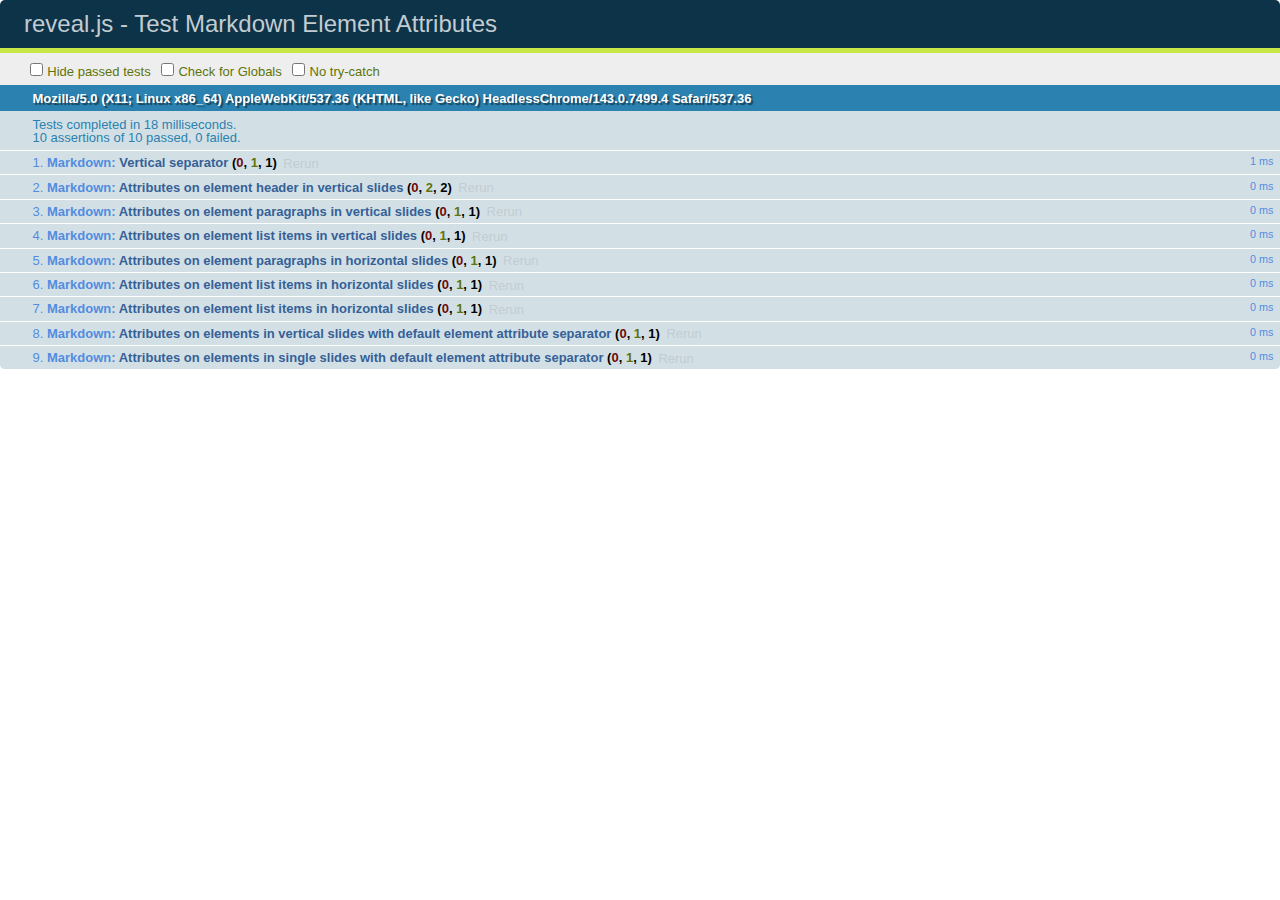
<file: test/test-markdown-element-attributes.html>
<!doctype html>
<html lang="en">

	<head>
		<meta charset="utf-8">

		<title>reveal.js - Test Markdown Element Attributes</title>

		<link rel="stylesheet" href="../css/reveal.min.css">
		<link rel="stylesheet" href="qunit-1.12.0.css">
	</head>

	<body style="overflow: auto;">

		<div id="qunit"></div>
		<div id="qunit-fixture"></div>

		<div class="reveal" style="display: none;">

			<div class="slides">

				<!-- <section data-markdown="example.md" data-separator="^\n\n\n" data-vertical="^\n\n"></section> -->

				<!-- Slides are separated by newline + three dashes + newline, vertical slides identical but two dashes -->
				<section data-markdown data-separator="^\n---\n$" data-vertical="^\n--\n$" data-element-attributes="{_\s*?([^}]+?)}">>
					<script type="text/template">
						## Slide 1.1
						<!-- {_class="fragment fade-out" data-fragment-index="1"} -->

						--

						## Slide 1.2
						<!-- {_class="fragment shrink"} -->

						Paragraph 1
						<!-- {_class="fragment grow"} -->

						Paragraph 2
						<!-- {_class="fragment grow"} -->

						- list item 1 <!-- {_class="fragment roll-in"} -->
						- list item 2 <!-- {_class="fragment roll-in"} -->
						- list item 3 <!-- {_class="fragment roll-in"} -->


						---

						## Slide 2


						Paragraph 1.2  
						multi-line <!-- {_class="fragment highlight-red"} -->

						Paragraph 2.2 <!-- {_class="fragment highlight-red"} -->

						Paragraph 2.3 <!-- {_class="fragment highlight-red"} -->

						Paragraph 2.4 <!-- {_class="fragment highlight-red"} -->

						- list item 1 <!-- {_class="fragment highlight-green"} -->
						- list item 2<!-- {_class="fragment highlight-green"} -->
						- list item 3<!-- {_class="fragment highlight-green"} -->
						- list item 4
						<!-- {_class="fragment highlight-green"} -->
						- list item 5<!-- {_class="fragment highlight-green"} -->

						Test

						![Example Picture](examples/assets/image2.png)
						<!-- {_class="reveal stretch"} -->

					</script>
				</section>



				<section 	data-markdown data-separator="^\n\n\n"
									data-vertical="^\n\n"
									data-notes="^Note:"
									data-charset="utf-8">
					<script type="text/template">
						# Test attributes in Markdown with default separator
						## Slide 1 Def <!-- .element: class="fragment highlight-red" data-fragment-index="1" -->


						## Slide 2 Def
						<!-- .element: class="fragment highlight-red" -->

					</script>
				</section>

				<section data-markdown>
				  <script type="text/template">
					## Hello world
					A paragraph
					<!-- .element: class="fragment highlight-blue" -->
				  </script>
				</section>

				<section data-markdown>
				  <script type="text/template">
					## Hello world

					Multiple  
					Line
					<!-- .element: class="fragment highlight-blue" -->
				  </script>
				</section>

				<section data-markdown>
				  <script type="text/template">
					## Hello world

					Test<!-- .element: class="fragment highlight-blue" -->

					More Test
				  </script>
				</section>


			</div>

		</div>

		<script src="../lib/js/head.min.js"></script>
		<script src="../js/reveal.min.js"></script>
		<script src="../plugin/markdown/marked.js"></script>
		<script src="../plugin/markdown/markdown.js"></script>
		<script src="qunit-1.12.0.js"></script>

		<script src="test-markdown-element-attributes.js"></script>

	</body>
</html>
</file>
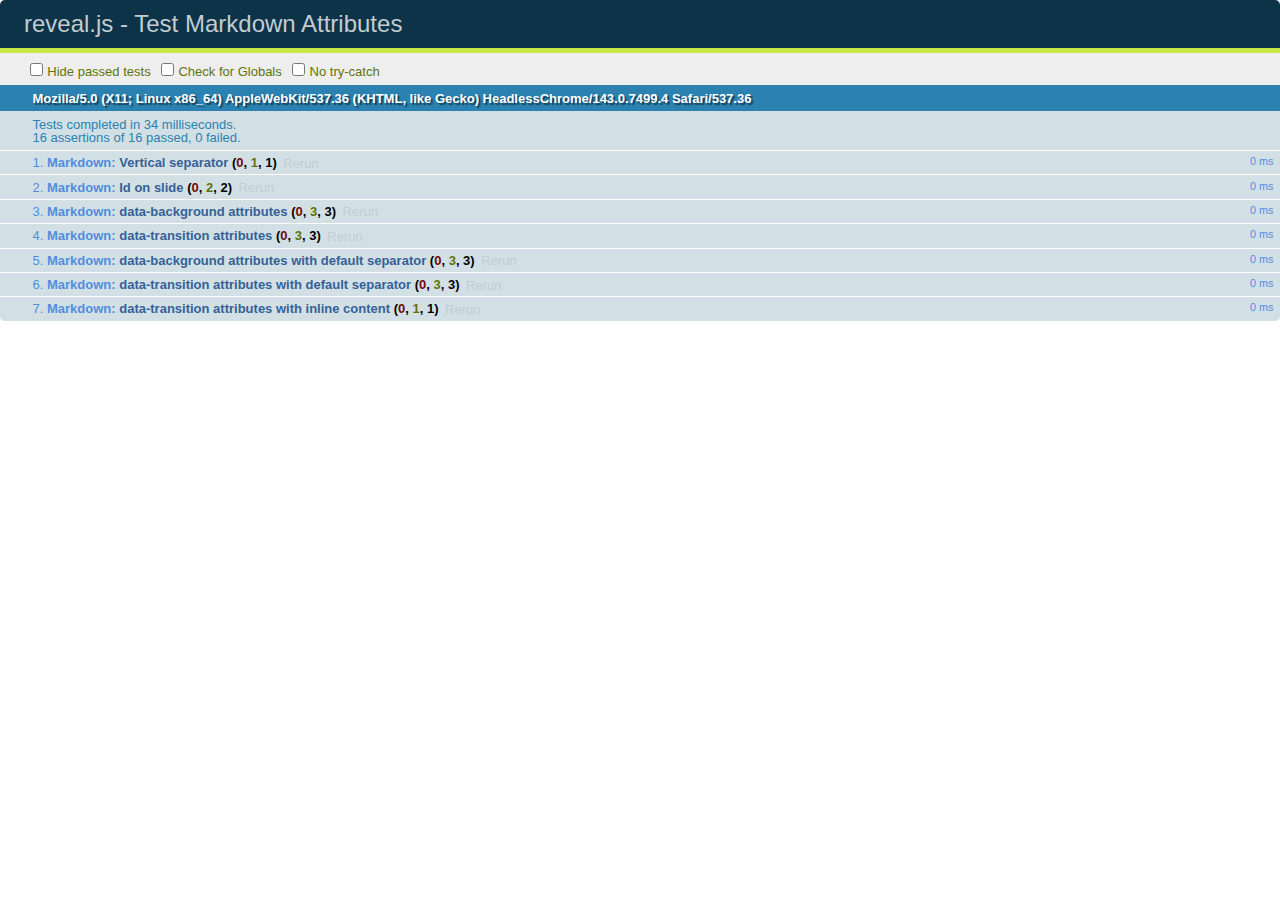
<file: test/test-markdown-slide-attributes.html>
<!doctype html>
<html lang="en">

	<head>
		<meta charset="utf-8">

		<title>reveal.js - Test Markdown Attributes</title>

		<link rel="stylesheet" href="../css/reveal.min.css">
		<link rel="stylesheet" href="qunit-1.12.0.css">
	</head>

	<body style="overflow: auto;">

		<div id="qunit"></div>
		<div id="qunit-fixture"></div>

		<div class="reveal" style="display: none;">

			<div class="slides">

				<!-- <section data-markdown="example.md" data-separator="^\n\n\n" data-vertical="^\n\n"></section> -->

				<!-- Slides are separated by three lines, vertical slides by two lines, attributes are one any line starting with (spaces and) two dashes -->
				<section 	data-markdown data-separator="^\n\n\n"
									data-vertical="^\n\n"
									data-notes="^Note:"
									data-attributes="--\s(.*?)$"
									data-charset="utf-8">
					<script type="text/template">
						# Test attributes in Markdown
						## Slide 1



						## Slide 2
						<!-- -- id="slide2" data-transition="zoom" data-background="#A0C66B" -->


						## Slide 2.1
						<!-- -- data-background="#ff0000" data-transition="fade" -->


						## Slide 2.2
						[Link to Slide2](#/slide2)



						## Slide 3
						<!-- -- data-transition="zoom" data-background="#C6916B" -->



						## Slide 4
					</script>
				</section>

				<section 	data-markdown data-separator="^\n\n\n"
									data-vertical="^\n\n"
									data-notes="^Note:"
									data-charset="utf-8">
					<script type="text/template">
						# Test attributes in Markdown with default separator
						## Slide 1 Def



						## Slide 2 Def
						<!-- .slide: id="slide2def" data-transition="concave" data-background="#A7C66B" -->


						## Slide 2.1 Def
						<!-- .slide: data-background="#f70000" data-transition="page" -->


						## Slide 2.2 Def
						[Link to Slide2](#/slide2def)



						## Slide 3 Def
						<!-- .slide: data-transition="concave" data-background="#C7916B" -->



						## Slide 4
					</script>
				</section>

				<section data-markdown>
					<script type="text/template">
						<!-- .slide: data-background="#ff0000" -->
						## Hello world
					</script>
				</section>

				<section data-markdown>
					<script type="text/template">
						## Hello world
						<!-- .slide: data-background="#ff0000" -->
					</script>
				</section>

				<section data-markdown>
					<script type="text/template">
						## Hello world

						Test
						<!-- .slide: data-background="#ff0000" -->

						More Test
					</script>
				</section>

			</div>

		</div>

		<script src="../lib/js/head.min.js"></script>
		<script src="../js/reveal.min.js"></script>
		<script src="../plugin/markdown/marked.js"></script>
		<script src="../plugin/markdown/markdown.js"></script>
		<script src="qunit-1.12.0.js"></script>

		<script src="test-markdown-slide-attributes.js"></script>

	</body>
</html>
</file>
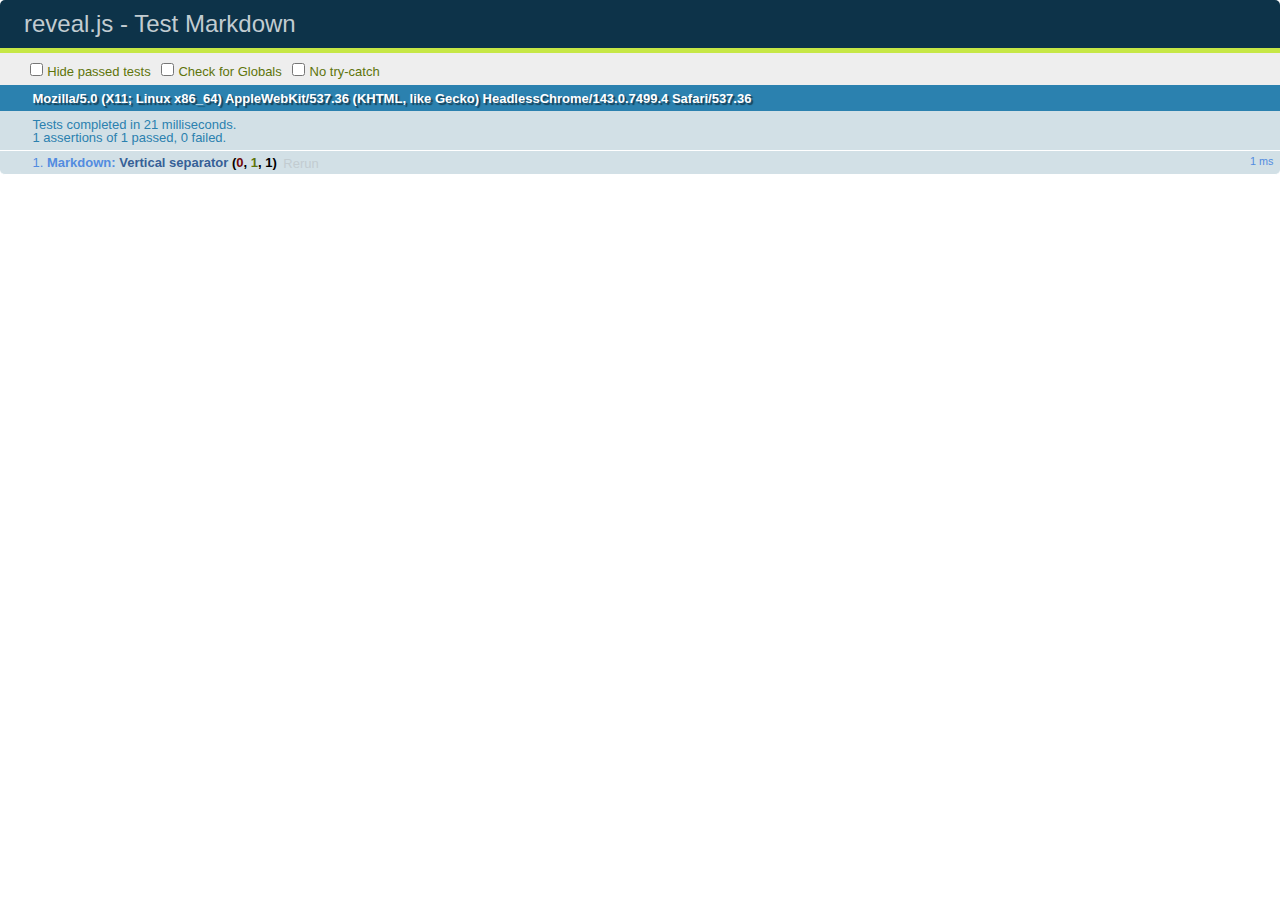
<file: test/test-markdown.html>
<!doctype html>
<html lang="en">

	<head>
		<meta charset="utf-8">

		<title>reveal.js - Test Markdown</title>

		<link rel="stylesheet" href="../css/reveal.min.css">
		<link rel="stylesheet" href="qunit-1.12.0.css">
	</head>

	<body style="overflow: auto;">

		<div id="qunit"></div>
  		<div id="qunit-fixture"></div>

		<div class="reveal" style="display: none;">

			<div class="slides">

				<!-- <section data-markdown="example.md" data-separator="^\n\n\n" data-vertical="^\n\n"></section> -->

				<!-- Slides are separated by newline + three dashes + newline, vertical slides identical but two dashes -->
				<section data-markdown data-separator="^\n---\n$" data-vertical="^\n--\n$">
					<script type="text/template">
						## Slide 1.1

						--

						## Slide 1.2

						---

						## Slide 2
					</script>
				</section>

			</div>

		</div>

		<script src="../lib/js/head.min.js"></script>
		<script src="../js/reveal.min.js"></script>
		<script src="../plugin/markdown/marked.js"></script>
		<script src="../plugin/markdown/markdown.js"></script>
		<script src="qunit-1.12.0.js"></script>

		<script src="test-markdown.js"></script>

	</body>
</html>
</file>
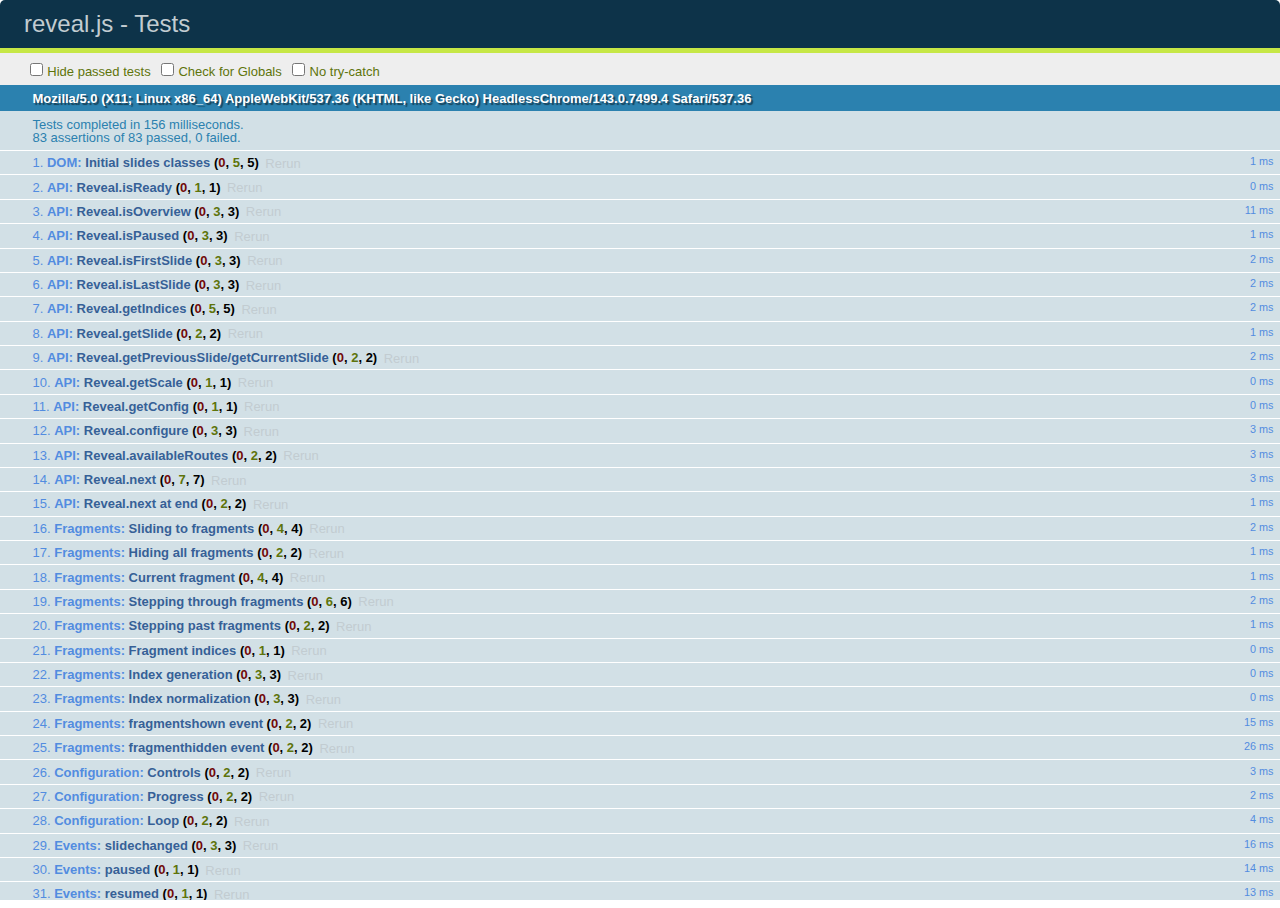
<file: test/test.html>
<!doctype html>
<html lang="en">

	<head>
		<meta charset="utf-8">

		<title>reveal.js - Tests</title>

		<link rel="stylesheet" href="../css/reveal.min.css">
		<link rel="stylesheet" href="qunit-1.12.0.css">
	</head>

	<body style="overflow: auto;">

		<div id="qunit"></div>
  		<div id="qunit-fixture"></div>

		<div class="reveal" style="display: none;">

			<div class="slides">

				<section>
					<h1>1</h1>
				</section>

				<section>
					<section>
						<h1>2.1</h1>
					</section>
					<section>
						<h1>2.2</h1>
					</section>
					<section>
						<h1>2.3</h1>
					</section>
				</section>

				<section id="fragment-slides">
					<section>
						<h1>3.1</h1>
						<ul>
							<li class="fragment">4.1</li>
							<li class="fragment">4.2</li>
							<li class="fragment">4.3</li>
						</ul>
					</section>

					<section>
						<h1>3.2</h1>
						<ul>
							<li class="fragment" data-fragment-index="0">4.1</li>
							<li class="fragment" data-fragment-index="0">4.2</li>
						</ul>
					</section>

					<section>
						<h1>3.3</h1>
						<ul>
							<li class="fragment" data-fragment-index="1">3.3.1</li>
							<li class="fragment" data-fragment-index="4">3.3.2</li>
							<li class="fragment" data-fragment-index="4">3.3.3</li>
						</ul>
					</section>
				</section>

				<section>
					<h1>4</h1>
				</section>

			</div>

		</div>

		<script src="../lib/js/head.min.js"></script>
		<script src="../js/reveal.min.js"></script>
		<script src="qunit-1.12.0.js"></script>

		<script src="test.js"></script>

	</body>
</html>
</file>
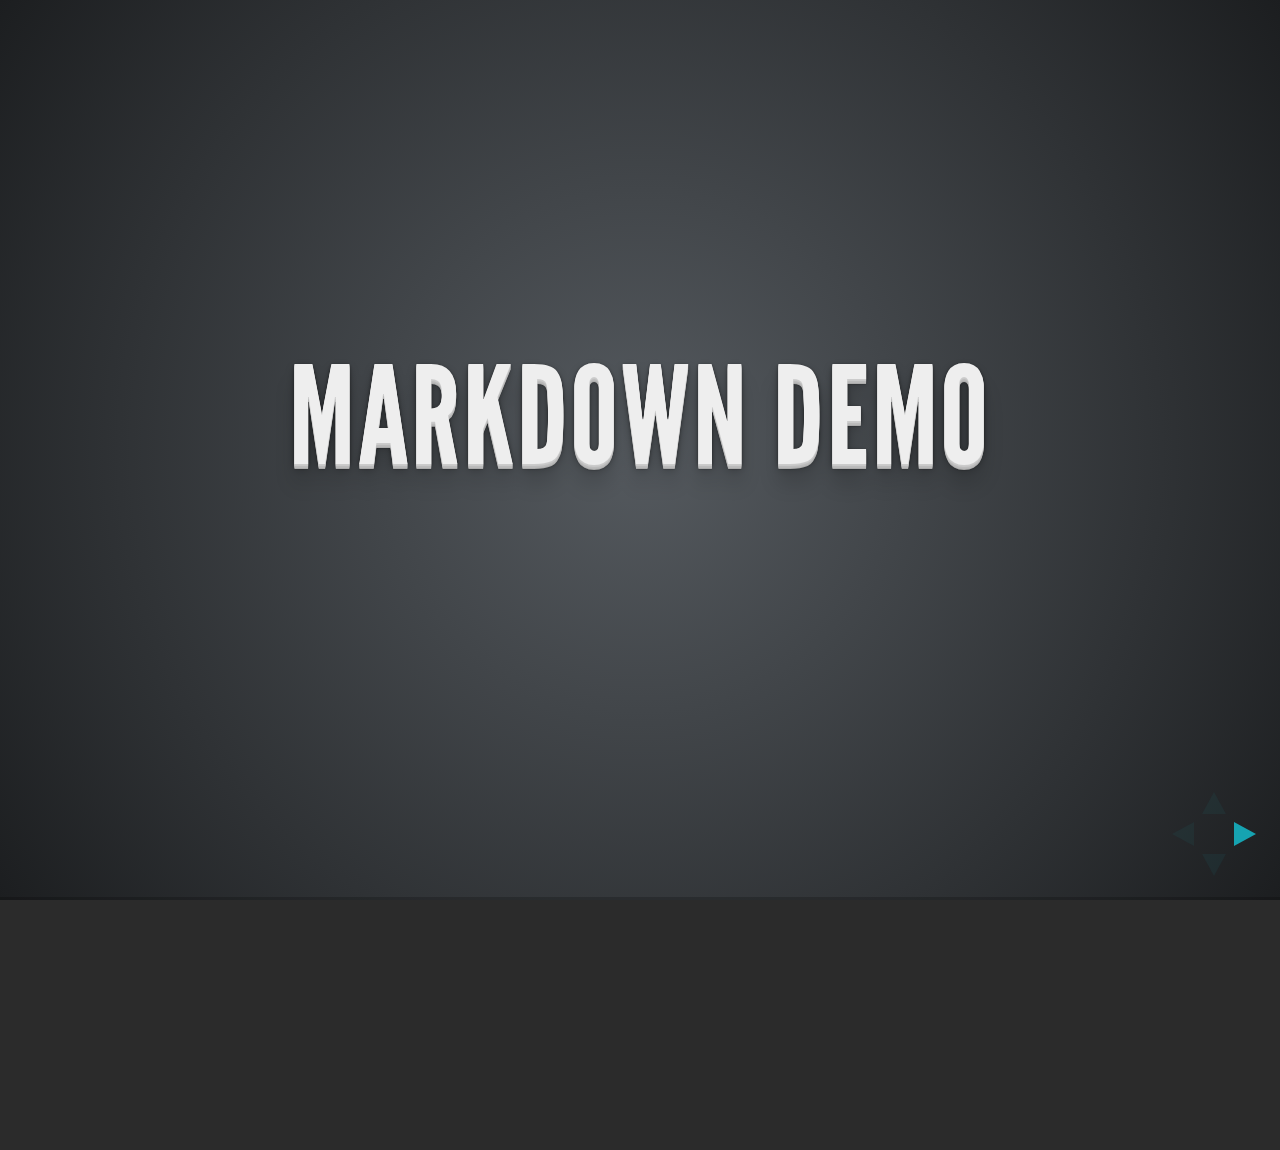
<file: plugin/markdown/example.html>
<!doctype html>
<html lang="en">

	<head>
		<meta charset="utf-8">

		<title>reveal.js - Markdown Demo</title>

		<link rel="stylesheet" href="../../css/reveal.css">
		<link rel="stylesheet" href="../../css/theme/default.css" id="theme">

        <link rel="stylesheet" href="../../lib/css/zenburn.css">
	</head>

	<body>

		<div class="reveal">

			<div class="slides">

                <!-- Use external markdown resource, separate slides by three newlines; vertical slides by two newlines -->
                <section data-markdown="example.md" data-separator="^\n\n\n" data-vertical="^\n\n"></section>

                <!-- Slides are separated by three dashes (quick 'n dirty regular expression) -->
                <section data-markdown data-separator="---">
                    <script type="text/template">
                        ## Demo 1
                        Slide 1
                        ---
                        ## Demo 1
                        Slide 2
                        ---
                        ## Demo 1
                        Slide 3
                    </script>
                </section>

                <!-- Slides are separated by newline + three dashes + newline, vertical slides identical but two dashes -->
                <section data-markdown data-separator="^\n---\n$" data-vertical="^\n--\n$">
                    <script type="text/template">
                        ## Demo 2
                        Slide 1.1

                        --

                        ## Demo 2
                        Slide 1.2

                        ---

                        ## Demo 2
                        Slide 2
                    </script>
                </section>

                <!-- No "extra" slides, since there are no separators defined (so they'll become horizontal rulers) -->
                <section data-markdown>
                    <script type="text/template">
                        A

                        ---

                        B

                        ---

                        C
                    </script>
                </section>

                <!-- Slide attributes -->
                <section data-markdown>
                    <script type="text/template">
                        <!-- .slide: data-background="#000000" -->
                        ## Slide attributes
                    </script>
                </section>

                <!-- Element attributes -->
                <section data-markdown>
                    <script type="text/template">
                        ## Element attributes
                        - Item 1 <!-- .element: class="fragment" data-fragment-index="2" -->
                        - Item 2 <!-- .element: class="fragment" data-fragment-index="1" -->
                    </script>
                </section>

                <!-- Code -->
                <section data-markdown>
                    <script type="text/template">
                        ```php
                        public function foo()
                        {
                            $foo = array(
                                'bar' => 'bar'
                            )
                        }
                        ```
                    </script>
                </section>

            </div>
		</div>

		<script src="../../lib/js/head.min.js"></script>
		<script src="../../js/reveal.js"></script>

		<script>

			Reveal.initialize({
				controls: true,
				progress: true,
				history: true,
				center: true,

				// Optional libraries used to extend on reveal.js
				dependencies: [
					{ src: '../../lib/js/classList.js', condition: function() { return !document.body.classList; } },
					{ src: 'marked.js', condition: function() { return !!document.querySelector( '[data-markdown]' ); } },
                    { src: 'markdown.js', condition: function() { return !!document.querySelector( '[data-markdown]' ); } },
                    { src: '../highlight/highlight.js', async: true, callback: function() { hljs.initHighlightingOnLoad(); } },
					{ src: '../notes/notes.js' }
				]
			});

		</script>

	</body>
</html>
</file>
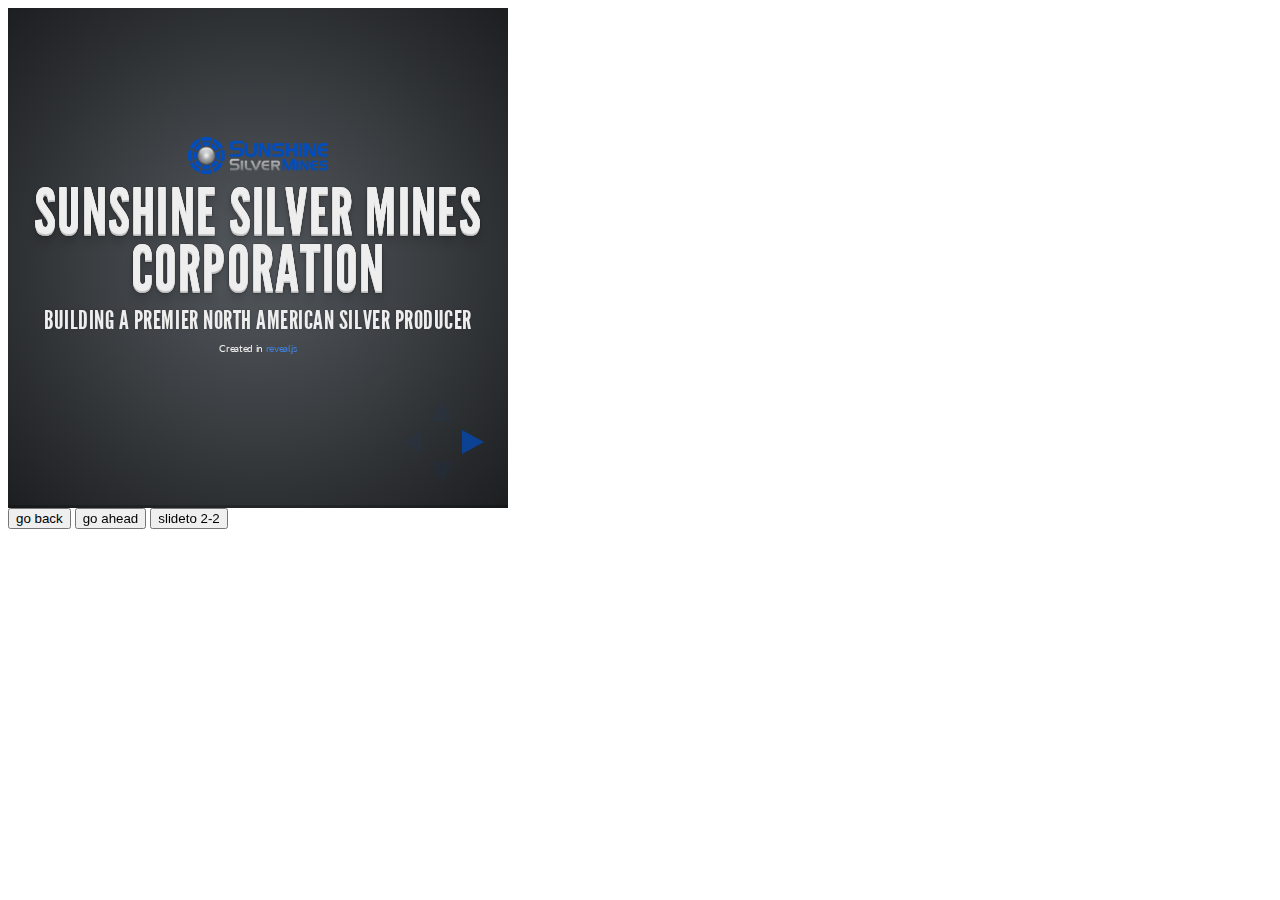
<file: plugin/postmessage/example.html>
<html>
	<body>

		<iframe id="reveal" src="../../index.html" style="border: 0;" width="500" height="500"></iframe>

		<div>
			<input id="back" type="button" value="go back"/>
			<input id="ahead" type="button" value="go ahead"/>
			<input id="slideto" type="button" value="slideto 2-2"/>
		</div>

		<script>

			(function (){

				var back = document.getElementById( 'back' ),
						ahead = document.getElementById( 'ahead' ),
						slideto = document.getElementById( 'slideto' ),
						reveal =  window.frames[0];

					back.addEventListener( 'click', function () {
						
					reveal.postMessage( JSON.stringify({method: 'prev', args: []}), '*' );
				}, false );

				ahead.addEventListener( 'click', function (){
					reveal.postMessage( JSON.stringify({method: 'next', args: []}), '*' );
				}, false );

				slideto.addEventListener( 'click', function (){
					reveal.postMessage( JSON.stringify({method: 'slide', args: [2,2]}), '*' );
				}, false );

			}());

		</script>

	</body>
</html>
</file>
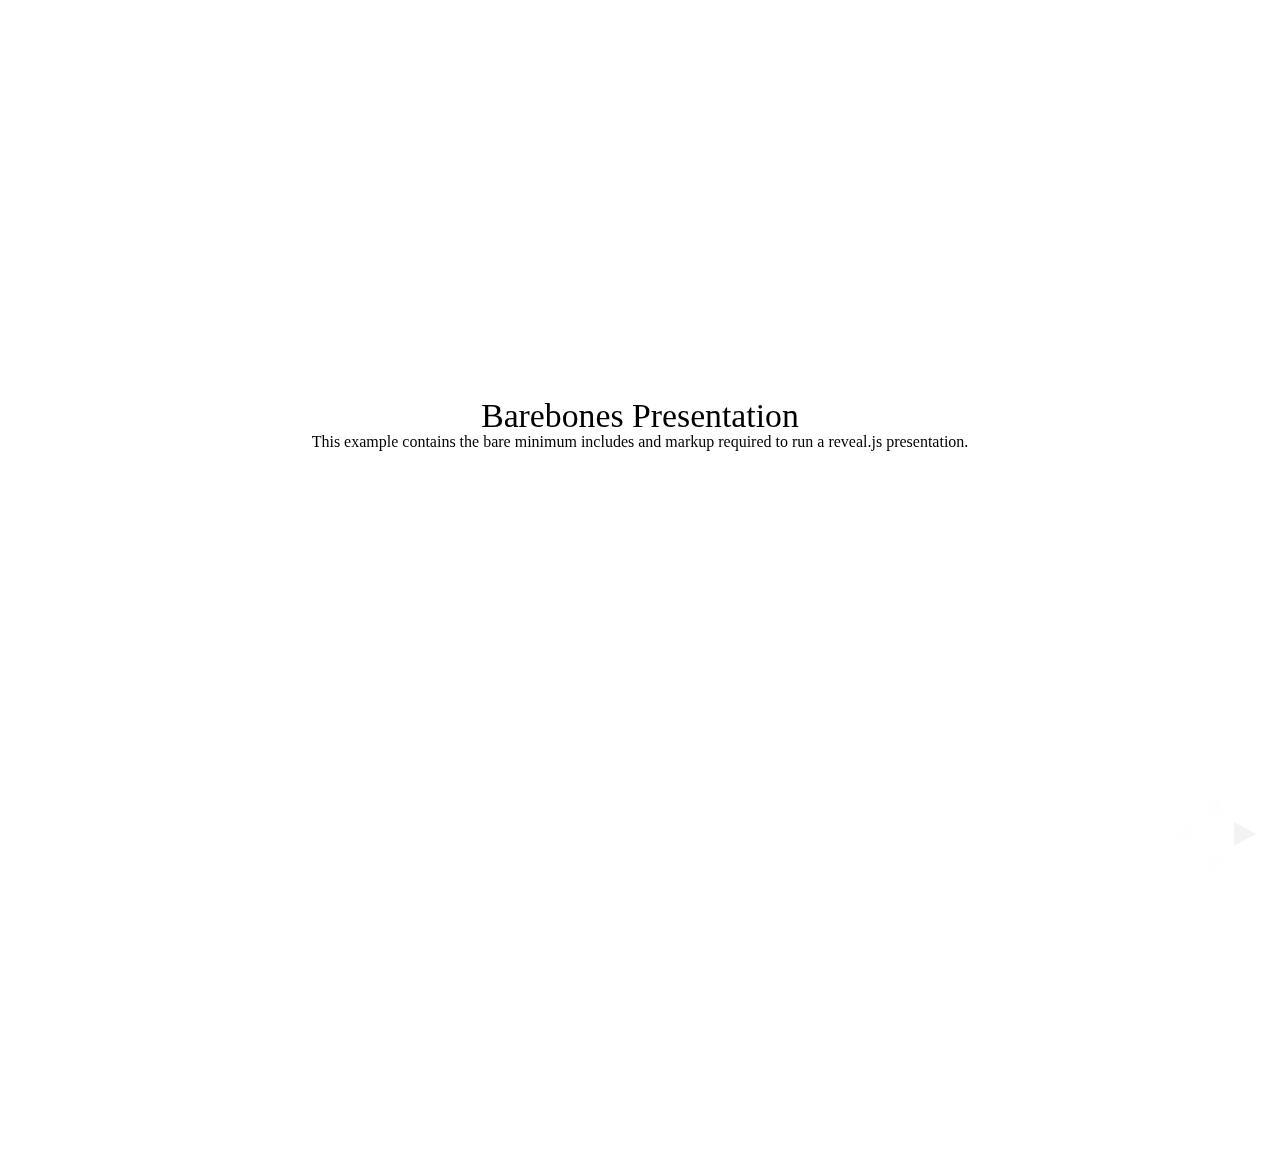
<file: test/examples/barebones.html>
<!doctype html>
<html lang="en">

	<head>
		<meta charset="utf-8">

		<title>reveal.js - Barebones</title>

		<link rel="stylesheet" href="../../css/reveal.min.css">
	</head>

	<body>

		<div class="reveal">

			<div class="slides">

				<section>
					<h2>Barebones Presentation</h2>
					<p>This example contains the bare minimum includes and markup required to run a reveal.js presentation.</p>
				</section>

				<section>
					<h2>No Theme</h2>
					<p>There's no theme included, so it will fall back on browser defaults.</p>
				</section>

			</div>

		</div>

		<script src="../../js/reveal.min.js"></script>

		<script>

			Reveal.initialize();

		</script>

	</body>
</html>
</file>
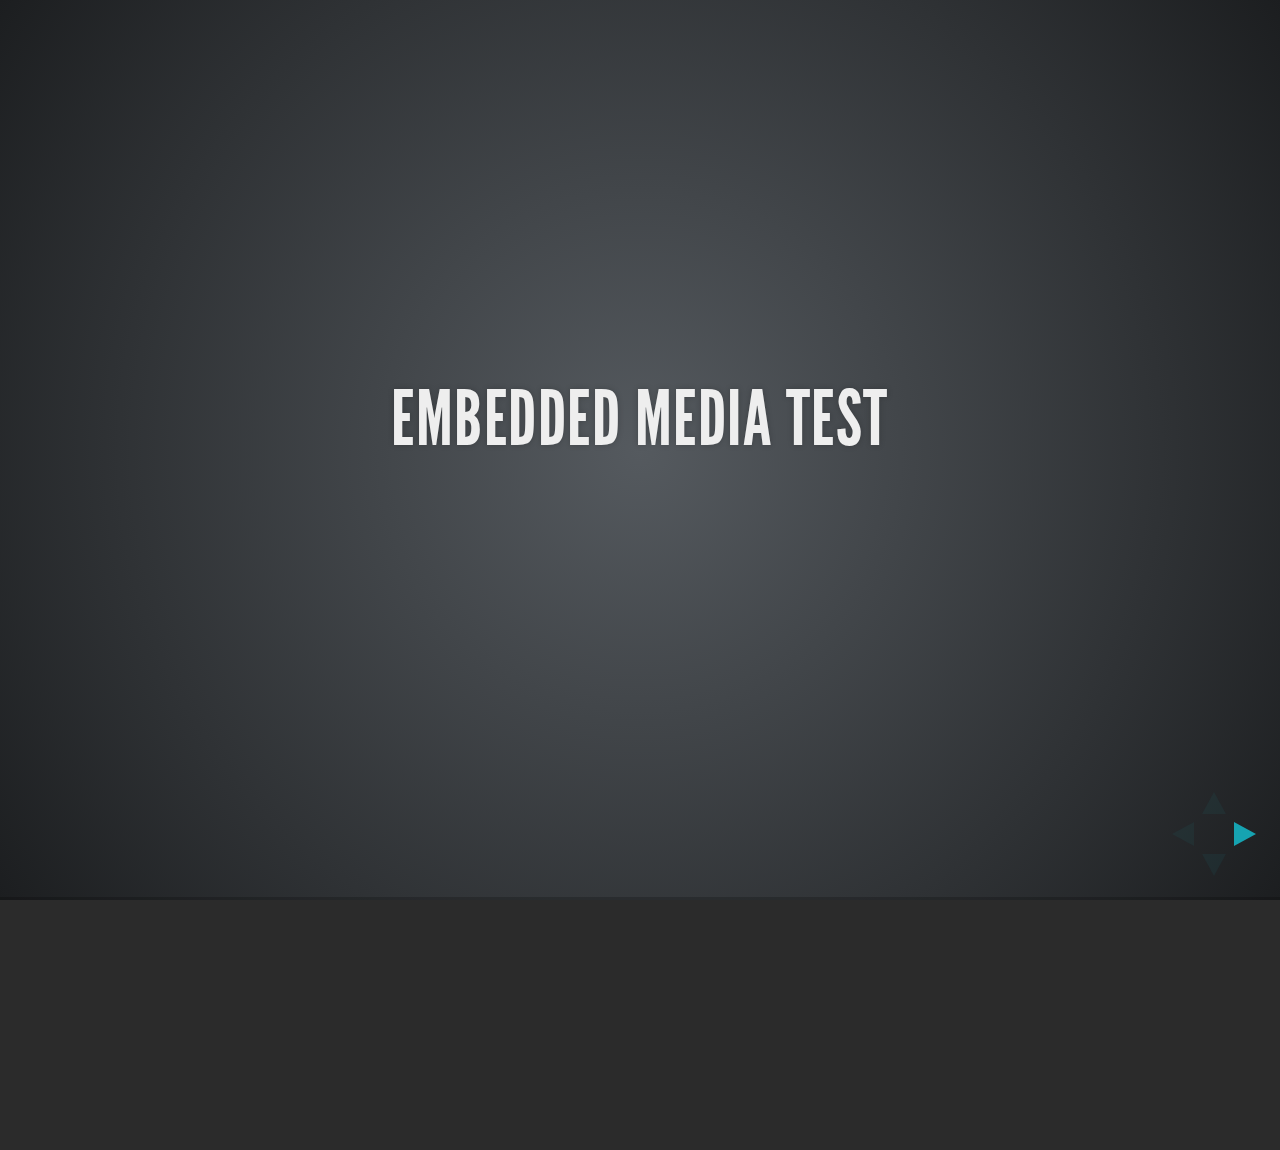
<file: test/examples/embedded-media.html>
<!doctype html>
<html lang="en">

	<head>
		<meta charset="utf-8">

		<title>reveal.js - Embedded Media</title>

		<meta name="viewport" content="width=device-width, initial-scale=1.0, maximum-scale=1.0, user-scalable=no">

		<link rel="stylesheet" href="../../css/reveal.min.css">
		<link rel="stylesheet" href="../../css/theme/default.css" id="theme">
	</head>

	<body>

		<div class="reveal">

			<div class="slides">

				<section>
					<h2>Embedded Media Test</h2>
				</section>

				<section>
					<iframe data-autoplay width="420" height="345" src="http://www.youtube.com/embed/l3RQZ4mcr1c"></iframe>
				</section>

				<section>
					<h2>Empty Slide</h2>
				</section>

			</div>

		</div>

		<script src="../../lib/js/head.min.js"></script>
		<script src="../../js/reveal.min.js"></script>

		<script>

			Reveal.initialize({
				transition: 'linear'
			});

		</script>

	</body>
</html>
</file>
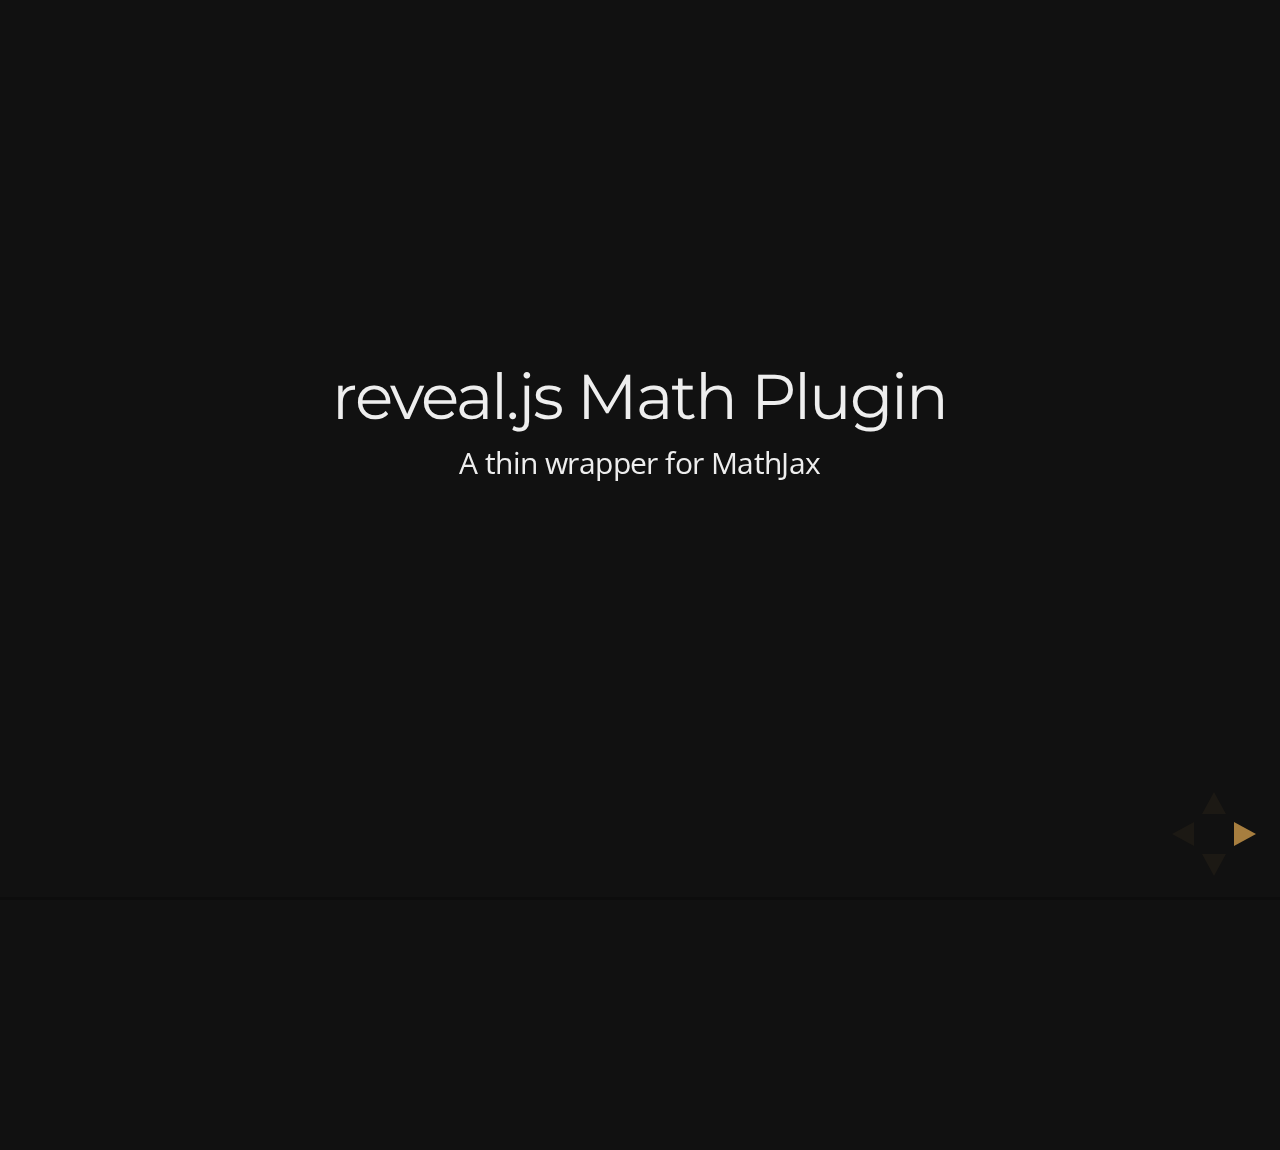
<file: test/examples/math.html>
<!doctype html>
<html lang="en">

	<head>
		<meta charset="utf-8">

		<title>reveal.js - Math Plugin</title>

		<meta name="viewport" content="width=device-width, initial-scale=1.0, maximum-scale=1.0, user-scalable=no">

		<link rel="stylesheet" href="../../css/reveal.min.css">
		<link rel="stylesheet" href="../../css/theme/night.css" id="theme">
	</head>

	<body>

		<div class="reveal">

			<div class="slides">

				<section>
					<h2>reveal.js Math Plugin</h2>
					<p>A thin wrapper for MathJax</p>
				</section>

				<section>
					<h3>The Lorenz Equations</h3>

					\[\begin{aligned}
					\dot{x} &amp; = \sigma(y-x) \\
					\dot{y} &amp; = \rho x - y - xz \\
					\dot{z} &amp; = -\beta z + xy
					\end{aligned} \]
				</section>

				<section>
					<h3>The Cauchy-Schwarz Inequality</h3>

					<script type="math/tex; mode=display">
						\left( \sum_{k=1}^n a_k b_k \right)^2 \leq \left( \sum_{k=1}^n a_k^2 \right) \left( \sum_{k=1}^n b_k^2 \right)
					</script>
				</section>

				<section>
					<h3>A Cross Product Formula</h3>

					\[\mathbf{V}_1 \times \mathbf{V}_2 =  \begin{vmatrix}
					\mathbf{i} &amp; \mathbf{j} &amp; \mathbf{k} \\
					\frac{\partial X}{\partial u} &amp;  \frac{\partial Y}{\partial u} &amp; 0 \\
					\frac{\partial X}{\partial v} &amp;  \frac{\partial Y}{\partial v} &amp; 0
					\end{vmatrix}  \]
				</section>

				<section>
					<h3>The probability of getting \(k\) heads when flipping \(n\) coins is</h3>

					\[P(E)   = {n \choose k} p^k (1-p)^{ n-k} \]
				</section>

				<section>
					<h3>An Identity of Ramanujan</h3>

					\[ \frac{1}{\Bigl(\sqrt{\phi \sqrt{5}}-\phi\Bigr) e^{\frac25 \pi}} =
					1+\frac{e^{-2\pi}} {1+\frac{e^{-4\pi}} {1+\frac{e^{-6\pi}}
					{1+\frac{e^{-8\pi}} {1+\ldots} } } } \]
				</section>

				<section>
					<h3>A Rogers-Ramanujan Identity</h3>

					\[  1 +  \frac{q^2}{(1-q)}+\frac{q^6}{(1-q)(1-q^2)}+\cdots =
					\prod_{j=0}^{\infty}\frac{1}{(1-q^{5j+2})(1-q^{5j+3})}\]
				</section>

				<section>
					<h3>Maxwell&#8217;s Equations</h3>

					\[  \begin{aligned}
					\nabla \times \vec{\mathbf{B}} -\, \frac1c\, \frac{\partial\vec{\mathbf{E}}}{\partial t} &amp; = \frac{4\pi}{c}\vec{\mathbf{j}} \\   \nabla \cdot \vec{\mathbf{E}} &amp; = 4 \pi \rho \\
					\nabla \times \vec{\mathbf{E}}\, +\, \frac1c\, \frac{\partial\vec{\mathbf{B}}}{\partial t} &amp; = \vec{\mathbf{0}} \\
					\nabla \cdot \vec{\mathbf{B}} &amp; = 0 \end{aligned}
					\]
				</section>

				<section>
					<section>
						<h3>The Lorenz Equations</h3>

						<div class="fragment">
							\[\begin{aligned}
							\dot{x} &amp; = \sigma(y-x) \\
							\dot{y} &amp; = \rho x - y - xz \\
							\dot{z} &amp; = -\beta z + xy
							\end{aligned} \]
						</div>
					</section>

					<section>
						<h3>The Cauchy-Schwarz Inequality</h3>

						<div class="fragment">
							\[ \left( \sum_{k=1}^n a_k b_k \right)^2 \leq \left( \sum_{k=1}^n a_k^2 \right) \left( \sum_{k=1}^n b_k^2 \right) \]
						</div>
					</section>

					<section>
						<h3>A Cross Product Formula</h3>

						<div class="fragment">
							\[\mathbf{V}_1 \times \mathbf{V}_2 =  \begin{vmatrix}
							\mathbf{i} &amp; \mathbf{j} &amp; \mathbf{k} \\
							\frac{\partial X}{\partial u} &amp;  \frac{\partial Y}{\partial u} &amp; 0 \\
							\frac{\partial X}{\partial v} &amp;  \frac{\partial Y}{\partial v} &amp; 0
							\end{vmatrix}  \]
						</div>
					</section>

					<section>
						<h3>The probability of getting \(k\) heads when flipping \(n\) coins is</h3>

						<div class="fragment">
							\[P(E)   = {n \choose k} p^k (1-p)^{ n-k} \]
						</div>
					</section>

					<section>
						<h3>An Identity of Ramanujan</h3>

						<div class="fragment">
							\[ \frac{1}{\Bigl(\sqrt{\phi \sqrt{5}}-\phi\Bigr) e^{\frac25 \pi}} =
							1+\frac{e^{-2\pi}} {1+\frac{e^{-4\pi}} {1+\frac{e^{-6\pi}}
							{1+\frac{e^{-8\pi}} {1+\ldots} } } } \]
						</div>
					</section>

					<section>
						<h3>A Rogers-Ramanujan Identity</h3>

						<div class="fragment">
							\[  1 +  \frac{q^2}{(1-q)}+\frac{q^6}{(1-q)(1-q^2)}+\cdots =
							\prod_{j=0}^{\infty}\frac{1}{(1-q^{5j+2})(1-q^{5j+3})}\]
						</div>
					</section>

					<section>
						<h3>Maxwell&#8217;s Equations</h3>

						<div class="fragment">
							\[  \begin{aligned}
							\nabla \times \vec{\mathbf{B}} -\, \frac1c\, \frac{\partial\vec{\mathbf{E}}}{\partial t} &amp; = \frac{4\pi}{c}\vec{\mathbf{j}} \\   \nabla \cdot \vec{\mathbf{E}} &amp; = 4 \pi \rho \\
							\nabla \times \vec{\mathbf{E}}\, +\, \frac1c\, \frac{\partial\vec{\mathbf{B}}}{\partial t} &amp; = \vec{\mathbf{0}} \\
							\nabla \cdot \vec{\mathbf{B}} &amp; = 0 \end{aligned}
							\]
						</div>
					</section>
				</section>

			</div>

		</div>

		<script src="../../lib/js/head.min.js"></script>
		<script src="../../js/reveal.min.js"></script>

		<script>

			Reveal.initialize({
				history: true,
				transition: 'linear',

				math: {
					// mathjax: 'http://cdn.mathjax.org/mathjax/latest/MathJax.js',
					config: 'TeX-AMS_HTML-full'
				},

				dependencies: [
					{ src: '../../lib/js/classList.js' },
					{ src: '../../plugin/math/math.js', async: true }
				]
			});

		</script>

	</body>
</html>
</file>
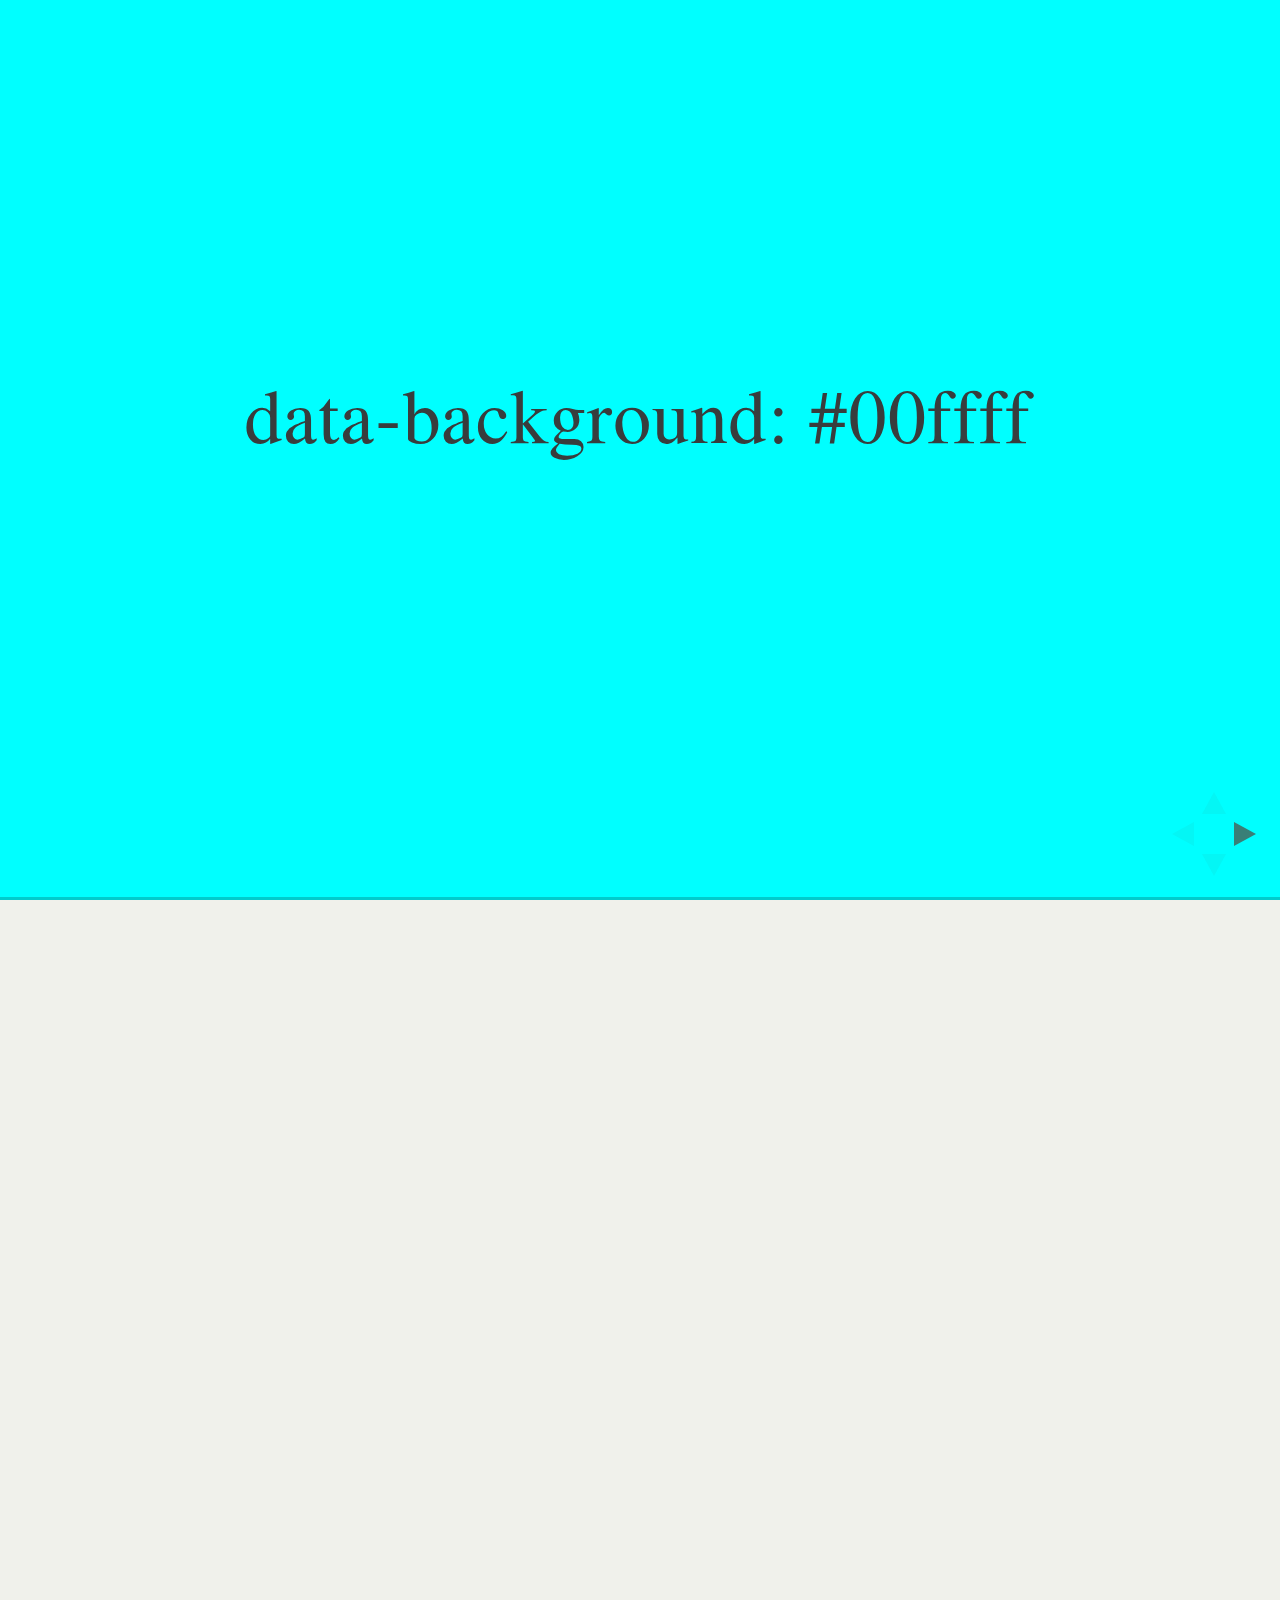
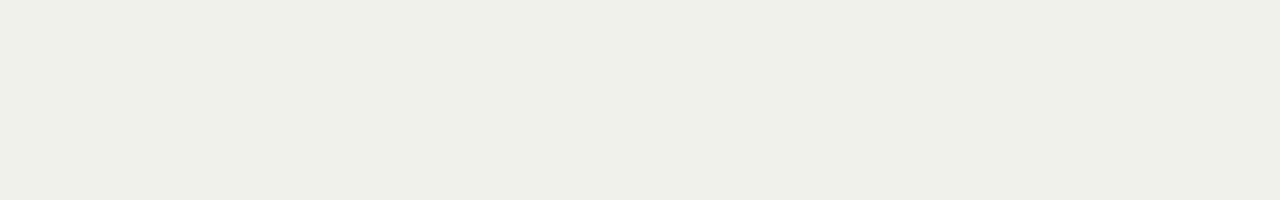
<file: test/examples/slide-backgrounds.html>
<!doctype html>
<html lang="en">

	<head>
		<meta charset="utf-8">

		<title>reveal.js - Slide Backgrounds</title>

		<meta name="viewport" content="width=device-width, initial-scale=1.0, maximum-scale=1.0, user-scalable=no">

		<link rel="stylesheet" href="../../css/reveal.min.css">
		<link rel="stylesheet" href="../../css/theme/serif.css" id="theme">
	</head>

	<body>

		<div class="reveal">

			<div class="slides">

				<section data-background="#00ffff">
					<h2>data-background: #00ffff</h2>
				</section>

				<section data-background="#bb00bb">
					<h2>data-background: #bb00bb</h2>
				</section>

				<section>
					<section data-background="#ff0000">
						<h2>data-background: #ff0000</h2>
					</section>
					<section data-background="rgba(0, 0, 0, 0.2)">
						<h2>data-background: rgba(0, 0, 0, 0.2)</h2>
					</section>
					<section data-background="salmon">
						<h2>data-background: salmon</h2>
					</section>
				</section>

				<section data-background="rgba(0, 100, 100, 0.2)">
					<section>
						<h2>Background applied to stack</h2>
					</section>
					<section>
						<h2>Background applied to stack</h2>
					</section>
					<section data-background="rgba(100, 0, 0, 0.2)">
						<h2>Background applied to slide inside of stack</h2>
					</section>
				</section>

				<section data-background-transition="slide" data-background="assets/image1.png" style="background: rgba(255,255,255,0.9)">
					<h2>Background image</h2>
				</section>

				<section>
					<section data-background-transition="slide" data-background="assets/image1.png" style="background: rgba(255,255,255,0.9)">
						<h2>Background image</h2>
					</section>
					<section data-background-transition="slide" data-background="assets/image1.png" style="background: rgba(255,255,255,0.9)">
						<h2>Background image</h2>
					</section>
				</section>

				<section data-background="assets/image2.png" data-background-size="100px" data-background-repeat="repeat" data-background-color="#111" style="background: rgba(255,255,255,0.9)">
					<h2>Background image</h2>
					<pre>data-background-size="100px" data-background-repeat="repeat" data-background-color="#111"</pre>
				</section>

				<section data-background="#888888">
					<h2>Same background twice (1/2)</h2>
				</section>
				<section data-background="#888888">
					<h2>Same background twice (2/2)</h2>
				</section>

				<section>
					<section data-background="#417203">
						<h2>Same background twice vertical (1/2)</h2>
					</section>
					<section data-background="#417203">
						<h2>Same background twice vertical (2/2)</h2>
					</section>
				</section>

				<section data-background="#934f4d">
					<h2>Same background from horizontal to vertical (1/3)</h2>
				</section>
				<section>
					<section data-background="#934f4d">
						<h2>Same background from horizontal to vertical (2/3)</h2>
					</section>
					<section data-background="#934f4d">
						<h2>Same background from horizontal to vertical (3/3)</h2>
					</section>
				</section>

			</div>

		</div>

		<script src="../../lib/js/head.min.js"></script>
		<script src="../../js/reveal.min.js"></script>

		<script>

			// Full list of configuration options available here:
			// https://github.com/hakimel/reveal.js#configuration
			Reveal.initialize({
				center: true,
				// rtl: true,

				transition: 'linear',
				// transitionSpeed: 'slow',
				// backgroundTransition: 'slide'
			});

		</script>

	</body>
</html>
</file>
<file: css/reveal.css>
@charset "UTF-8";

/*!
 * reveal.js
 * http://lab.hakim.se/reveal-js
 * MIT licensed
 *
 * Copyright (C) 2014 Hakim El Hattab, http://hakim.se
 */


/*********************************************
 * RESET STYLES
 *********************************************/

html, body, .reveal div, .reveal span, .reveal applet, .reveal object, .reveal iframe,
.reveal h1, .reveal h2, .reveal h3, .reveal h4, .reveal h5, .reveal h6, .reveal p, .reveal blockquote, .reveal pre,
.reveal a, .reveal abbr, .reveal acronym, .reveal address, .reveal big, .reveal cite, .reveal code,
.reveal del, .reveal dfn, .reveal em, .reveal img, .reveal ins, .reveal kbd, .reveal q, .reveal s, .reveal samp,
.reveal small, .reveal strike, .reveal strong, .reveal sub, .reveal sup, .reveal tt, .reveal var,
.reveal b, .reveal u, .reveal i, .reveal center,
.reveal dl, .reveal dt, .reveal dd, .reveal ol, .reveal ul, .reveal li,
.reveal fieldset, .reveal form, .reveal label, .reveal legend,
.reveal table, .reveal caption, .reveal tbody, .reveal tfoot, .reveal thead, .reveal tr, .reveal th, .reveal td,
.reveal article, .reveal aside, .reveal canvas, .reveal details, .reveal embed,
.reveal figure, .reveal figcaption, .reveal footer, .reveal header, .reveal hgroup,
.reveal menu, .reveal nav, .reveal output, .reveal ruby, .reveal section, .reveal summary,
.reveal time, .reveal mark, .reveal audio, video {
	margin: 0;
	padding: 0;
	border: 0;
	font-size: 100%;
	font: inherit;
	vertical-align: baseline;
}

.reveal article, .reveal aside, .reveal details, .reveal figcaption, .reveal figure,
.reveal footer, .reveal header, .reveal hgroup, .reveal menu, .reveal nav, .reveal section {
	display: block;
}


/*********************************************
 * GLOBAL STYLES
 *********************************************/

html,
body {
	width: 100%;
	height: 100%;
	overflow: hidden;
}

body {
	position: relative;
	line-height: 1;
}

::selection {
	background: #FF5E99;
	color: #fff;
	text-shadow: none;
}


/*********************************************
 * HEADERS
 *********************************************/

.reveal h1,
.reveal h2,
.reveal h3,
.reveal h4,
.reveal h5,
.reveal h6 {
	-webkit-hyphens: auto;
	   -moz-hyphens: auto;
	        hyphens: auto;

	word-wrap: break-word;
	line-height: 1;
}

.reveal h1 { font-size: 3.77em; }
.reveal h2 { font-size: 2.11em;	}
.reveal h3 { font-size: 1.55em;	}
.reveal h4 { font-size: 1em;	}


/*********************************************
 * VIEW FRAGMENTS
 *********************************************/

.reveal .slides section .fragment {
	opacity: 0;

	-webkit-transition: all .2s ease;
	   -moz-transition: all .2s ease;
	    -ms-transition: all .2s ease;
	     -o-transition: all .2s ease;
	        transition: all .2s ease;
}
	.reveal .slides section .fragment.visible {
		opacity: 1;
	}

.reveal .slides section .fragment.grow {
	opacity: 1;
}
	.reveal .slides section .fragment.grow.visible {
		-webkit-transform: scale( 1.3 );
		   -moz-transform: scale( 1.3 );
		    -ms-transform: scale( 1.3 );
		     -o-transform: scale( 1.3 );
		        transform: scale( 1.3 );
	}

.reveal .slides section .fragment.shrink {
	opacity: 1;
}
	.reveal .slides section .fragment.shrink.visible {
		-webkit-transform: scale( 0.7 );
		   -moz-transform: scale( 0.7 );
		    -ms-transform: scale( 0.7 );
		     -o-transform: scale( 0.7 );
		        transform: scale( 0.7 );
	}

.reveal .slides section .fragment.zoom-in {
	opacity: 0;

	-webkit-transform: scale( 0.1 );
	   -moz-transform: scale( 0.1 );
	    -ms-transform: scale( 0.1 );
	     -o-transform: scale( 0.1 );
	        transform: scale( 0.1 );
}

	.reveal .slides section .fragment.zoom-in.visible {
		opacity: 1;

		-webkit-transform: scale( 1 );
		   -moz-transform: scale( 1 );
		    -ms-transform: scale( 1 );
		     -o-transform: scale( 1 );
		        transform: scale( 1 );
	}

.reveal .slides section .fragment.roll-in {
	opacity: 0;

	-webkit-transform: rotateX( 90deg );
	   -moz-transform: rotateX( 90deg );
	    -ms-transform: rotateX( 90deg );
	     -o-transform: rotateX( 90deg );
	        transform: rotateX( 90deg );
}
	.reveal .slides section .fragment.roll-in.visible {
		opacity: 1;

		-webkit-transform: rotateX( 0 );
		   -moz-transform: rotateX( 0 );
		    -ms-transform: rotateX( 0 );
		     -o-transform: rotateX( 0 );
		        transform: rotateX( 0 );
	}

.reveal .slides section .fragment.fade-out {
	opacity: 1;
}
	.reveal .slides section .fragment.fade-out.visible {
		opacity: 0;
	}

.reveal .slides section .fragment.semi-fade-out {
	opacity: 1;
}
	.reveal .slides section .fragment.semi-fade-out.visible {
		opacity: 0.5;
	}

.reveal .slides section .fragment.current-visible {
	opacity:0;
}

.reveal .slides section .fragment.current-visible.current-fragment {
	opacity:1;
}

.reveal .slides section .fragment.highlight-red,
.reveal .slides section .fragment.highlight-current-red,
.reveal .slides section .fragment.highlight-green,
.reveal .slides section .fragment.highlight-current-green,
.reveal .slides section .fragment.highlight-blue,
.reveal .slides section .fragment.highlight-current-blue {
	opacity: 1;
}
	.reveal .slides section .fragment.highlight-red.visible {
		color: #ff2c2d
	}
	.reveal .slides section .fragment.highlight-green.visible {
		color: #17ff2e;
	}
	.reveal .slides section .fragment.highlight-blue.visible {
		color: #1b91ff;
	}

.reveal .slides section .fragment.highlight-current-red.current-fragment {
	color: #ff2c2d
}
.reveal .slides section .fragment.highlight-current-green.current-fragment {
	color: #17ff2e;
}
.reveal .slides section .fragment.highlight-current-blue.current-fragment {
	color: #1b91ff;
}


/*********************************************
 * DEFAULT ELEMENT STYLES
 *********************************************/

/* Fixes issue in Chrome where italic fonts did not appear when printing to PDF */
.reveal:after {
  content: '';
  font-style: italic;
}

.reveal iframe {
	z-index: 1;
}

/* Ensure certain elements are never larger than the slide itself */
.reveal img,
.reveal video,
.reveal iframe {
	max-width: 95%;
	max-height: 95%;
}

/** Prevents layering issues in certain browser/transition combinations */
.reveal a {
	position: relative;
}

.reveal strong,
.reveal b {
	font-weight: bold;
}

.reveal em,
.reveal i {
	font-style: italic;
}

.reveal ol,
.reveal ul {
	display: inline-block;

	text-align: left;
	margin: 0 0 0 1em;
}

.reveal ol {
	list-style-type: decimal;
}

.reveal ul {
	list-style-type: disc;
}

.reveal ul ul {
	list-style-type: square;
}

.reveal ul ul ul {
	list-style-type: circle;
}

.reveal ul ul,
.reveal ul ol,
.reveal ol ol,
.reveal ol ul {
	display: block;
	margin-left: 40px;
}

.reveal p {
	margin-bottom: 10px;
	line-height: 1.2em;
}

.reveal q,
.reveal blockquote {
	quotes: none;
}

.reveal blockquote {
	display: block;
	position: relative;
	width: 70%;
	margin: 5px auto;
	padding: 5px;

	font-style: italic;
	background: rgba(255, 255, 255, 0.05);
	box-shadow: 0px 0px 2px rgba(0,0,0,0.2);
}
	.reveal blockquote p:first-child,
	.reveal blockquote p:last-child {
		display: inline-block;
	}

.reveal q {
	font-style: italic;
}

.reveal pre {
	display: block;
	position: relative;
	width: 90%;
	margin: 15px auto;

	text-align: left;
	font-size: 0.55em;
	font-family: monospace;
	line-height: 1.2em;

	word-wrap: break-word;

	box-shadow: 0px 0px 6px rgba(0,0,0,0.3);
}
.reveal code {
	font-family: monospace;
}
.reveal pre code {
	padding: 5px;
	overflow: auto;
	max-height: 400px;
	word-wrap: normal;
}
.reveal pre.stretch code {
	height: 100%;
	max-height: 100%;

	-webkit-box-sizing: border-box;
	   -moz-box-sizing: border-box;
	        box-sizing: border-box;
}

.reveal table th,
.reveal table td {
	text-align: left;
	padding-right: .3em;
}

.reveal table th {
	font-weight: bold;
}

.reveal sup {
	vertical-align: super;
}
.reveal sub {
	vertical-align: sub;
}

.reveal small {
	display: inline-block;
	font-size: 0.6em;
	line-height: 1.2em;
	vertical-align: top;
}

.reveal small * {
	vertical-align: top;
}

.reveal .stretch {
	max-width: none;
	max-height: none;
}


/*********************************************
 * CONTROLS
 *********************************************/

.reveal .controls {
	display: none;
	position: fixed;
	width: 110px;
	height: 110px;
	z-index: 30;
	right: 10px;
	bottom: 10px;
}

.reveal .controls div {
	position: absolute;
	opacity: 0.05;
	width: 0;
	height: 0;
	border: 12px solid transparent;

	-moz-transform: scale(.9999);

	-webkit-transition: all 0.2s ease;
	   -moz-transition: all 0.2s ease;
	    -ms-transition: all 0.2s ease;
	     -o-transition: all 0.2s ease;
	        transition: all 0.2s ease;
}

.reveal .controls div.enabled {
	opacity: 0.7;
	cursor: pointer;
}

.reveal .controls div.enabled:active {
	margin-top: 1px;
}

	.reveal .controls div.navigate-left {
		top: 42px;

		border-right-width: 22px;
		border-right-color: #eee;
	}
		.reveal .controls div.navigate-left.fragmented {
			opacity: 0.3;
		}

	.reveal .controls div.navigate-right {
		left: 74px;
		top: 42px;

		border-left-width: 22px;
		border-left-color: #eee;
	}
		.reveal .controls div.navigate-right.fragmented {
			opacity: 0.3;
		}

	.reveal .controls div.navigate-up {
		left: 42px;

		border-bottom-width: 22px;
		border-bottom-color: #eee;
	}
		.reveal .controls div.navigate-up.fragmented {
			opacity: 0.3;
		}

	.reveal .controls div.navigate-down {
		left: 42px;
		top: 74px;

		border-top-width: 22px;
		border-top-color: #eee;
	}
		.reveal .controls div.navigate-down.fragmented {
			opacity: 0.3;
		}


/*********************************************
 * PROGRESS BAR
 *********************************************/

.reveal .progress {
	position: fixed;
	display: none;
	height: 3px;
	width: 100%;
	bottom: 0;
	left: 0;
	z-index: 10;
}
	.reveal .progress:after {
		content: '';
		display: 'block';
		position: absolute;
		height: 20px;
		width: 100%;
		top: -20px;
	}
	.reveal .progress span {
		display: block;
		height: 100%;
		width: 0px;

		-webkit-transition: width 800ms cubic-bezier(0.260, 0.860, 0.440, 0.985);
		   -moz-transition: width 800ms cubic-bezier(0.260, 0.860, 0.440, 0.985);
		    -ms-transition: width 800ms cubic-bezier(0.260, 0.860, 0.440, 0.985);
		     -o-transition: width 800ms cubic-bezier(0.260, 0.860, 0.440, 0.985);
		        transition: width 800ms cubic-bezier(0.260, 0.860, 0.440, 0.985);
	}

/*********************************************
 * SLIDE NUMBER
 *********************************************/

.reveal .slide-number {
	position: fixed;
	display: block;
	right: 15px;
	bottom: 15px;
	opacity: 0.5;
	z-index: 31;
	font-size: 12px;
}

/*********************************************
 * SLIDES
 *********************************************/

.reveal {
	position: relative;
	width: 100%;
	height: 100%;

	-ms-touch-action: none;
}

.reveal .slides {
	position: absolute;
	width: 100%;
	height: 100%;
	left: 50%;
	top: 50%;

	overflow: visible;
	z-index: 1;
	text-align: center;

	-webkit-transition: -webkit-perspective .4s ease;
	   -moz-transition: -moz-perspective .4s ease;
	    -ms-transition: -ms-perspective .4s ease;
	     -o-transition: -o-perspective .4s ease;
	        transition: perspective .4s ease;

	-webkit-perspective: 600px;
	   -moz-perspective: 600px;
	    -ms-perspective: 600px;
	        perspective: 600px;

	-webkit-perspective-origin: 0px -100px;
	   -moz-perspective-origin: 0px -100px;
	    -ms-perspective-origin: 0px -100px;
	        perspective-origin: 0px -100px;
}

.reveal .slides>section {
	-ms-perspective: 600px;
}

.reveal .slides>section,
.reveal .slides>section>section {
	display: none;
	position: absolute;
	width: 100%;
	padding: 20px 0px;

	z-index: 10;
	line-height: 1.2em;
	font-weight: inherit;

	-webkit-transform-style: preserve-3d;
	   -moz-transform-style: preserve-3d;
	    -ms-transform-style: preserve-3d;
	        transform-style: preserve-3d;

	-webkit-transition: -webkit-transform-origin 800ms cubic-bezier(0.260, 0.860, 0.440, 0.985),
						-webkit-transform 800ms cubic-bezier(0.260, 0.860, 0.440, 0.985),
						visibility 800ms cubic-bezier(0.260, 0.860, 0.440, 0.985),
						opacity 800ms cubic-bezier(0.260, 0.860, 0.440, 0.985);
	   -moz-transition: -moz-transform-origin 800ms cubic-bezier(0.260, 0.860, 0.440, 0.985),
						-moz-transform 800ms cubic-bezier(0.260, 0.860, 0.440, 0.985),
						visibility 800ms cubic-bezier(0.260, 0.860, 0.440, 0.985),
						opacity 800ms cubic-bezier(0.260, 0.860, 0.440, 0.985);
	    -ms-transition: -ms-transform-origin 800ms cubic-bezier(0.260, 0.860, 0.440, 0.985),
						-ms-transform 800ms cubic-bezier(0.260, 0.860, 0.440, 0.985),
						visibility 800ms cubic-bezier(0.260, 0.860, 0.440, 0.985),
						opacity 800ms cubic-bezier(0.260, 0.860, 0.440, 0.985);
	     -o-transition: -o-transform-origin 800ms cubic-bezier(0.260, 0.860, 0.440, 0.985),
						-o-transform 800ms cubic-bezier(0.260, 0.860, 0.440, 0.985),
						visibility 800ms cubic-bezier(0.260, 0.860, 0.440, 0.985),
						opacity 800ms cubic-bezier(0.260, 0.860, 0.440, 0.985);
	        transition: transform-origin 800ms cubic-bezier(0.260, 0.860, 0.440, 0.985),
						transform 800ms cubic-bezier(0.260, 0.860, 0.440, 0.985),
						visibility 800ms cubic-bezier(0.260, 0.860, 0.440, 0.985),
						opacity 800ms cubic-bezier(0.260, 0.860, 0.440, 0.985);
}

/* Global transition speed settings */
.reveal[data-transition-speed="fast"] .slides section {
	-webkit-transition-duration: 400ms;
	   -moz-transition-duration: 400ms;
	    -ms-transition-duration: 400ms;
	        transition-duration: 400ms;
}
.reveal[data-transition-speed="slow"] .slides section {
	-webkit-transition-duration: 1200ms;
	   -moz-transition-duration: 1200ms;
	    -ms-transition-duration: 1200ms;
	        transition-duration: 1200ms;
}

/* Slide-specific transition speed overrides */
.reveal .slides section[data-transition-speed="fast"] {
	-webkit-transition-duration: 400ms;
	   -moz-transition-duration: 400ms;
	    -ms-transition-duration: 400ms;
	        transition-duration: 400ms;
}
.reveal .slides section[data-transition-speed="slow"] {
	-webkit-transition-duration: 1200ms;
	   -moz-transition-duration: 1200ms;
	    -ms-transition-duration: 1200ms;
	        transition-duration: 1200ms;
}

.reveal .slides>section {
	left: -50%;
	top: -50%;
}

.reveal .slides>section.stack {
	padding-top: 0;
	padding-bottom: 0;
}

.reveal .slides>section.present,
.reveal .slides>section>section.present {
	display: block;
	z-index: 11;
	opacity: 1;
}

.reveal.center,
.reveal.center .slides,
.reveal.center .slides section {
	min-height: auto !important;
}

/* Don't allow interaction with invisible slides */
.reveal .slides>section.future,
.reveal .slides>section>section.future,
.reveal .slides>section.past,
.reveal .slides>section>section.past {
	pointer-events: none;
}

.reveal.overview .slides>section,
.reveal.overview .slides>section>section {
	pointer-events: auto;
}



/*********************************************
 * DEFAULT TRANSITION
 *********************************************/

.reveal .slides>section[data-transition=default].past,
.reveal .slides>section.past {
	display: block;
	opacity: 0;

	-webkit-transform: translate3d(-100%, 0, 0) rotateY(-90deg) translate3d(-100%, 0, 0);
	   -moz-transform: translate3d(-100%, 0, 0) rotateY(-90deg) translate3d(-100%, 0, 0);
	    -ms-transform: translate3d(-100%, 0, 0) rotateY(-90deg) translate3d(-100%, 0, 0);
	        transform: translate3d(-100%, 0, 0) rotateY(-90deg) translate3d(-100%, 0, 0);
}
.reveal .slides>section[data-transition=default].future,
.reveal .slides>section.future {
	display: block;
	opacity: 0;

	-webkit-transform: translate3d(100%, 0, 0) rotateY(90deg) translate3d(100%, 0, 0);
	   -moz-transform: translate3d(100%, 0, 0) rotateY(90deg) translate3d(100%, 0, 0);
	    -ms-transform: translate3d(100%, 0, 0) rotateY(90deg) translate3d(100%, 0, 0);
	        transform: translate3d(100%, 0, 0) rotateY(90deg) translate3d(100%, 0, 0);
}

.reveal .slides>section>section[data-transition=default].past,
.reveal .slides>section>section.past {
	display: block;
	opacity: 0;

	-webkit-transform: translate3d(0, -300px, 0) rotateX(70deg) translate3d(0, -300px, 0);
	   -moz-transform: translate3d(0, -300px, 0) rotateX(70deg) translate3d(0, -300px, 0);
	    -ms-transform: translate3d(0, -300px, 0) rotateX(70deg) translate3d(0, -300px, 0);
	        transform: translate3d(0, -300px, 0) rotateX(70deg) translate3d(0, -300px, 0);
}
.reveal .slides>section>section[data-transition=default].future,
.reveal .slides>section>section.future {
	display: block;
	opacity: 0;

	-webkit-transform: translate3d(0, 300px, 0) rotateX(-70deg) translate3d(0, 300px, 0);
	   -moz-transform: translate3d(0, 300px, 0) rotateX(-70deg) translate3d(0, 300px, 0);
	    -ms-transform: translate3d(0, 300px, 0) rotateX(-70deg) translate3d(0, 300px, 0);
	        transform: translate3d(0, 300px, 0) rotateX(-70deg) translate3d(0, 300px, 0);
}


/*********************************************
 * CONCAVE TRANSITION
 *********************************************/

.reveal .slides>section[data-transition=concave].past,
.reveal.concave  .slides>section.past {
	-webkit-transform: translate3d(-100%, 0, 0) rotateY(90deg) translate3d(-100%, 0, 0);
	   -moz-transform: translate3d(-100%, 0, 0) rotateY(90deg) translate3d(-100%, 0, 0);
	    -ms-transform: translate3d(-100%, 0, 0) rotateY(90deg) translate3d(-100%, 0, 0);
	        transform: translate3d(-100%, 0, 0) rotateY(90deg) translate3d(-100%, 0, 0);
}
.reveal .slides>section[data-transition=concave].future,
.reveal.concave .slides>section.future {
	-webkit-transform: translate3d(100%, 0, 0) rotateY(-90deg) translate3d(100%, 0, 0);
	   -moz-transform: translate3d(100%, 0, 0) rotateY(-90deg) translate3d(100%, 0, 0);
	    -ms-transform: translate3d(100%, 0, 0) rotateY(-90deg) translate3d(100%, 0, 0);
	        transform: translate3d(100%, 0, 0) rotateY(-90deg) translate3d(100%, 0, 0);
}

.reveal .slides>section>section[data-transition=concave].past,
.reveal.concave .slides>section>section.past {
	-webkit-transform: translate3d(0, -80%, 0) rotateX(-70deg) translate3d(0, -80%, 0);
	   -moz-transform: translate3d(0, -80%, 0) rotateX(-70deg) translate3d(0, -80%, 0);
	    -ms-transform: translate3d(0, -80%, 0) rotateX(-70deg) translate3d(0, -80%, 0);
	        transform: translate3d(0, -80%, 0) rotateX(-70deg) translate3d(0, -80%, 0);
}
.reveal .slides>section>section[data-transition=concave].future,
.reveal.concave .slides>section>section.future {
	-webkit-transform: translate3d(0, 80%, 0) rotateX(70deg) translate3d(0, 80%, 0);
	   -moz-transform: translate3d(0, 80%, 0) rotateX(70deg) translate3d(0, 80%, 0);
	    -ms-transform: translate3d(0, 80%, 0) rotateX(70deg) translate3d(0, 80%, 0);
	        transform: translate3d(0, 80%, 0) rotateX(70deg) translate3d(0, 80%, 0);
}


/*********************************************
 * ZOOM TRANSITION
 *********************************************/

.reveal .slides>section[data-transition=zoom],
.reveal.zoom .slides>section {
	-webkit-transition-timing-function: ease;
	   -moz-transition-timing-function: ease;
	    -ms-transition-timing-function: ease;
	     -o-transition-timing-function: ease;
	        transition-timing-function: ease;
}

.reveal .slides>section[data-transition=zoom].past,
.reveal.zoom .slides>section.past {
	opacity: 0;
	visibility: hidden;

	-webkit-transform: scale(16);
	   -moz-transform: scale(16);
	    -ms-transform: scale(16);
	     -o-transform: scale(16);
	        transform: scale(16);
}
.reveal .slides>section[data-transition=zoom].future,
.reveal.zoom .slides>section.future {
	opacity: 0;
	visibility: hidden;

	-webkit-transform: scale(0.2);
	   -moz-transform: scale(0.2);
	    -ms-transform: scale(0.2);
	     -o-transform: scale(0.2);
	        transform: scale(0.2);
}

.reveal .slides>section>section[data-transition=zoom].past,
.reveal.zoom .slides>section>section.past {
	-webkit-transform: translate(0, -150%);
	   -moz-transform: translate(0, -150%);
	    -ms-transform: translate(0, -150%);
	     -o-transform: translate(0, -150%);
	        transform: translate(0, -150%);
}
.reveal .slides>section>section[data-transition=zoom].future,
.reveal.zoom .slides>section>section.future {
	-webkit-transform: translate(0, 150%);
	   -moz-transform: translate(0, 150%);
	    -ms-transform: translate(0, 150%);
	     -o-transform: translate(0, 150%);
	        transform: translate(0, 150%);
}


/*********************************************
 * LINEAR TRANSITION
 *********************************************/

.reveal.linear section {
	-webkit-backface-visibility: hidden;
	   -moz-backface-visibility: hidden;
	    -ms-backface-visibility: hidden;
	        backface-visibility: hidden;
}

.reveal .slides>section[data-transition=linear].past,
.reveal.linear .slides>section.past {
	-webkit-transform: translate(-150%, 0);
	   -moz-transform: translate(-150%, 0);
	    -ms-transform: translate(-150%, 0);
	     -o-transform: translate(-150%, 0);
	        transform: translate(-150%, 0);
}
.reveal .slides>section[data-transition=linear].future,
.reveal.linear .slides>section.future {
	-webkit-transform: translate(150%, 0);
	   -moz-transform: translate(150%, 0);
	    -ms-transform: translate(150%, 0);
	     -o-transform: translate(150%, 0);
	        transform: translate(150%, 0);
}

.reveal .slides>section>section[data-transition=linear].past,
.reveal.linear .slides>section>section.past {
	-webkit-transform: translate(0, -150%);
	   -moz-transform: translate(0, -150%);
	    -ms-transform: translate(0, -150%);
	     -o-transform: translate(0, -150%);
	        transform: translate(0, -150%);
}
.reveal .slides>section>section[data-transition=linear].future,
.reveal.linear .slides>section>section.future {
	-webkit-transform: translate(0, 150%);
	   -moz-transform: translate(0, 150%);
	    -ms-transform: translate(0, 150%);
	     -o-transform: translate(0, 150%);
	        transform: translate(0, 150%);
}


/*********************************************
 * CUBE TRANSITION
 *********************************************/

.reveal.cube .slides {
	-webkit-perspective: 1300px;
	   -moz-perspective: 1300px;
	    -ms-perspective: 1300px;
	        perspective: 1300px;
}

.reveal.cube .slides section {
	padding: 30px;
	min-height: 700px;

	-webkit-backface-visibility: hidden;
	   -moz-backface-visibility: hidden;
	    -ms-backface-visibility: hidden;
	        backface-visibility: hidden;

	-webkit-box-sizing: border-box;
	   -moz-box-sizing: border-box;
	        box-sizing: border-box;
}
	.reveal.center.cube .slides section {
		min-height: auto;
	}
	.reveal.cube .slides section:not(.stack):before {
		content: '';
		position: absolute;
		display: block;
		width: 100%;
		height: 100%;
		left: 0;
		top: 0;
		background: rgba(0,0,0,0.1);
		border-radius: 4px;

		-webkit-transform: translateZ( -20px );
		   -moz-transform: translateZ( -20px );
		    -ms-transform: translateZ( -20px );
		     -o-transform: translateZ( -20px );
		        transform: translateZ( -20px );
	}
	.reveal.cube .slides section:not(.stack):after {
		content: '';
		position: absolute;
		display: block;
		width: 90%;
		height: 30px;
		left: 5%;
		bottom: 0;
		background: none;
		z-index: 1;

		border-radius: 4px;
		box-shadow: 0px 95px 25px rgba(0,0,0,0.2);

		-webkit-transform: translateZ(-90px) rotateX( 65deg );
		   -moz-transform: translateZ(-90px) rotateX( 65deg );
		    -ms-transform: translateZ(-90px) rotateX( 65deg );
		     -o-transform: translateZ(-90px) rotateX( 65deg );
		        transform: translateZ(-90px) rotateX( 65deg );
	}

.reveal.cube .slides>section.stack {
	padding: 0;
	background: none;
}

.reveal.cube .slides>section.past {
	-webkit-transform-origin: 100% 0%;
	   -moz-transform-origin: 100% 0%;
	    -ms-transform-origin: 100% 0%;
	        transform-origin: 100% 0%;

	-webkit-transform: translate3d(-100%, 0, 0) rotateY(-90deg);
	   -moz-transform: translate3d(-100%, 0, 0) rotateY(-90deg);
	    -ms-transform: translate3d(-100%, 0, 0) rotateY(-90deg);
	        transform: translate3d(-100%, 0, 0) rotateY(-90deg);
}

.reveal.cube .slides>section.future {
	-webkit-transform-origin: 0% 0%;
	   -moz-transform-origin: 0% 0%;
	    -ms-transform-origin: 0% 0%;
	        transform-origin: 0% 0%;

	-webkit-transform: translate3d(100%, 0, 0) rotateY(90deg);
	   -moz-transform: translate3d(100%, 0, 0) rotateY(90deg);
	    -ms-transform: translate3d(100%, 0, 0) rotateY(90deg);
	        transform: translate3d(100%, 0, 0) rotateY(90deg);
}

.reveal.cube .slides>section>section.past {
	-webkit-transform-origin: 0% 100%;
	   -moz-transform-origin: 0% 100%;
	    -ms-transform-origin: 0% 100%;
	        transform-origin: 0% 100%;

	-webkit-transform: translate3d(0, -100%, 0) rotateX(90deg);
	   -moz-transform: translate3d(0, -100%, 0) rotateX(90deg);
	    -ms-transform: translate3d(0, -100%, 0) rotateX(90deg);
	        transform: translate3d(0, -100%, 0) rotateX(90deg);
}

.reveal.cube .slides>section>section.future {
	-webkit-transform-origin: 0% 0%;
	   -moz-transform-origin: 0% 0%;
	    -ms-transform-origin: 0% 0%;
	        transform-origin: 0% 0%;

	-webkit-transform: translate3d(0, 100%, 0) rotateX(-90deg);
	   -moz-transform: translate3d(0, 100%, 0) rotateX(-90deg);
	    -ms-transform: translate3d(0, 100%, 0) rotateX(-90deg);
	        transform: translate3d(0, 100%, 0) rotateX(-90deg);
}


/*********************************************
 * PAGE TRANSITION
 *********************************************/

.reveal.page .slides {
	-webkit-perspective-origin: 0% 50%;
	   -moz-perspective-origin: 0% 50%;
	    -ms-perspective-origin: 0% 50%;
	        perspective-origin: 0% 50%;

	-webkit-perspective: 3000px;
	   -moz-perspective: 3000px;
	    -ms-perspective: 3000px;
	        perspective: 3000px;
}

.reveal.page .slides section {
	padding: 30px;
	min-height: 700px;

	-webkit-box-sizing: border-box;
	   -moz-box-sizing: border-box;
	        box-sizing: border-box;
}
	.reveal.page .slides section.past {
		z-index: 12;
	}
	.reveal.page .slides section:not(.stack):before {
		content: '';
		position: absolute;
		display: block;
		width: 100%;
		height: 100%;
		left: 0;
		top: 0;
		background: rgba(0,0,0,0.1);

		-webkit-transform: translateZ( -20px );
		   -moz-transform: translateZ( -20px );
		    -ms-transform: translateZ( -20px );
		     -o-transform: translateZ( -20px );
		        transform: translateZ( -20px );
	}
	.reveal.page .slides section:not(.stack):after {
		content: '';
		position: absolute;
		display: block;
		width: 90%;
		height: 30px;
		left: 5%;
		bottom: 0;
		background: none;
		z-index: 1;

		border-radius: 4px;
		box-shadow: 0px 95px 25px rgba(0,0,0,0.2);

		-webkit-transform: translateZ(-90px) rotateX( 65deg );
	}

.reveal.page .slides>section.stack {
	padding: 0;
	background: none;
}

.reveal.page .slides>section.past {
	-webkit-transform-origin: 0% 0%;
	   -moz-transform-origin: 0% 0%;
	    -ms-transform-origin: 0% 0%;
	        transform-origin: 0% 0%;

	-webkit-transform: translate3d(-40%, 0, 0) rotateY(-80deg);
	   -moz-transform: translate3d(-40%, 0, 0) rotateY(-80deg);
	    -ms-transform: translate3d(-40%, 0, 0) rotateY(-80deg);
	        transform: translate3d(-40%, 0, 0) rotateY(-80deg);
}

.reveal.page .slides>section.future {
	-webkit-transform-origin: 100% 0%;
	   -moz-transform-origin: 100% 0%;
	    -ms-transform-origin: 100% 0%;
	        transform-origin: 100% 0%;

	-webkit-transform: translate3d(0, 0, 0);
	   -moz-transform: translate3d(0, 0, 0);
	    -ms-transform: translate3d(0, 0, 0);
	        transform: translate3d(0, 0, 0);
}

.reveal.page .slides>section>section.past {
	-webkit-transform-origin: 0% 0%;
	   -moz-transform-origin: 0% 0%;
	    -ms-transform-origin: 0% 0%;
	        transform-origin: 0% 0%;

	-webkit-transform: translate3d(0, -40%, 0) rotateX(80deg);
	   -moz-transform: translate3d(0, -40%, 0) rotateX(80deg);
	    -ms-transform: translate3d(0, -40%, 0) rotateX(80deg);
	        transform: translate3d(0, -40%, 0) rotateX(80deg);
}

.reveal.page .slides>section>section.future {
	-webkit-transform-origin: 0% 100%;
	   -moz-transform-origin: 0% 100%;
	    -ms-transform-origin: 0% 100%;
	        transform-origin: 0% 100%;

	-webkit-transform: translate3d(0, 0, 0);
	   -moz-transform: translate3d(0, 0, 0);
	    -ms-transform: translate3d(0, 0, 0);
	        transform: translate3d(0, 0, 0);
}


/*********************************************
 * FADE TRANSITION
 *********************************************/

.reveal .slides section[data-transition=fade],
.reveal.fade .slides section,
.reveal.fade .slides>section>section {
    -webkit-transform: none;
	   -moz-transform: none;
	    -ms-transform: none;
	     -o-transform: none;
	        transform: none;

	-webkit-transition: opacity 0.5s;
	   -moz-transition: opacity 0.5s;
	    -ms-transition: opacity 0.5s;
	     -o-transition: opacity 0.5s;
	        transition: opacity 0.5s;
}


.reveal.fade.overview .slides section,
.reveal.fade.overview .slides>section>section,
.reveal.fade.overview-deactivating .slides section,
.reveal.fade.overview-deactivating .slides>section>section {
	-webkit-transition: none;
	   -moz-transition: none;
	    -ms-transition: none;
	     -o-transition: none;
	        transition: none;
}


/*********************************************
 * NO TRANSITION
 *********************************************/

.reveal .slides section[data-transition=none],
.reveal.none .slides section {
	-webkit-transform: none;
	   -moz-transform: none;
	    -ms-transform: none;
	     -o-transform: none;
	        transform: none;

	-webkit-transition: none;
	   -moz-transition: none;
	    -ms-transition: none;
	     -o-transition: none;
	        transition: none;
}


/*********************************************
 * OVERVIEW
 *********************************************/

.reveal.overview .slides {
	-webkit-perspective-origin: 0% 0%;
	   -moz-perspective-origin: 0% 0%;
	    -ms-perspective-origin: 0% 0%;
	        perspective-origin: 0% 0%;

	-webkit-perspective: 700px;
	   -moz-perspective: 700px;
	    -ms-perspective: 700px;
	        perspective: 700px;
}

.reveal.overview .slides section {
	height: 600px;
	top: -300px !important;
	overflow: hidden;
	opacity: 1 !important;
	visibility: visible !important;
	cursor: pointer;
	background: rgba(0,0,0,0.1);
}
.reveal.overview .slides section .fragment {
	opacity: 1;
}
.reveal.overview .slides section:after,
.reveal.overview .slides section:before {
	display: none !important;
}
.reveal.overview .slides section>section {
	opacity: 1;
	cursor: pointer;
}
	.reveal.overview .slides section:hover {
		background: rgba(0,0,0,0.3);
	}
	.reveal.overview .slides section.present {
		background: rgba(0,0,0,0.3);
	}
.reveal.overview .slides>section.stack {
	padding: 0;
	top: 0 !important;
	background: none;
	overflow: visible;
}


/*********************************************
 * PAUSED MODE
 *********************************************/

.reveal .pause-overlay {
	position: absolute;
	top: 0;
	left: 0;
	width: 100%;
	height: 100%;
	background: black;
	visibility: hidden;
	opacity: 0;
	z-index: 100;

	-webkit-transition: all 1s ease;
	   -moz-transition: all 1s ease;
	    -ms-transition: all 1s ease;
	     -o-transition: all 1s ease;
	        transition: all 1s ease;
}
.reveal.paused .pause-overlay {
	visibility: visible;
	opacity: 1;
}


/*********************************************
 * FALLBACK
 *********************************************/

.no-transforms {
	overflow-y: auto;
}

.no-transforms .reveal .slides {
	position: relative;
	width: 80%;
	height: auto !important;
	top: 0;
	left: 50%;
	margin: 0;
	text-align: center;
}

.no-transforms .reveal .controls,
.no-transforms .reveal .progress {
	display: none !important;
}

.no-transforms .reveal .slides section {
	display: block !important;
	opacity: 1 !important;
	position: relative !important;
	height: auto;
	min-height: auto;
	top: 0;
	left: -50%;
	margin: 70px 0;

	-webkit-transform: none;
	   -moz-transform: none;
	    -ms-transform: none;
	     -o-transform: none;
	        transform: none;
}

.no-transforms .reveal .slides section section {
	left: 0;
}

.reveal .no-transition,
.reveal .no-transition * {
	-webkit-transition: none !important;
	   -moz-transition: none !important;
	    -ms-transition: none !important;
	     -o-transition: none !important;
	        transition: none !important;
}


/*********************************************
 * BACKGROUND STATES [DEPRECATED]
 *********************************************/

.reveal .state-background {
	position: absolute;
	width: 100%;
	height: 100%;
	background: rgba( 0, 0, 0, 0 );

	-webkit-transition: background 800ms ease;
	   -moz-transition: background 800ms ease;
	    -ms-transition: background 800ms ease;
	     -o-transition: background 800ms ease;
	        transition: background 800ms ease;
}
.alert .reveal .state-background {
	background: rgba( 200, 50, 30, 0.6 );
}
.soothe .reveal .state-background {
	background: rgba( 50, 200, 90, 0.4 );
}
.blackout .reveal .state-background {
	background: rgba( 0, 0, 0, 0.6 );
}
.whiteout .reveal .state-background {
	background: rgba( 255, 255, 255, 0.6 );
}
.cobalt .reveal .state-background {
	background: rgba( 22, 152, 213, 0.6 );
}
.mint .reveal .state-background {
	background: rgba( 22, 213, 75, 0.6 );
}
.submerge .reveal .state-background {
	background: rgba( 12, 25, 77, 0.6);
}
.lila .reveal .state-background {
	background: rgba( 180, 50, 140, 0.6 );
}
.sunset .reveal .state-background {
	background: rgba( 255, 122, 0, 0.6 );
}


/*********************************************
 * PER-SLIDE BACKGROUNDS
 *********************************************/

.reveal>.backgrounds {
	position: absolute;
	width: 100%;
	height: 100%;

	-webkit-perspective: 600px;
	   -moz-perspective: 600px;
	    -ms-perspective: 600px;
	        perspective: 600px;
}
	.reveal .slide-background {
		position: absolute;
		width: 100%;
		height: 100%;
		opacity: 0;
		visibility: hidden;

		background-color: rgba( 0, 0, 0, 0 );
		background-position: 50% 50%;
		background-repeat: no-repeat;
		background-size: cover;

		-webkit-transition: all 800ms cubic-bezier(0.260, 0.860, 0.440, 0.985);
		   -moz-transition: all 800ms cubic-bezier(0.260, 0.860, 0.440, 0.985);
		    -ms-transition: all 800ms cubic-bezier(0.260, 0.860, 0.440, 0.985);
		     -o-transition: all 800ms cubic-bezier(0.260, 0.860, 0.440, 0.985);
		        transition: all 800ms cubic-bezier(0.260, 0.860, 0.440, 0.985);
	}
	.reveal .slide-background.present {
		opacity: 1;
		visibility: visible;
	}

	.print-pdf .reveal .slide-background {
		opacity: 1 !important;
		visibility: visible !important;
	}

/* Immediate transition style */
.reveal[data-background-transition=none]>.backgrounds .slide-background,
.reveal>.backgrounds .slide-background[data-background-transition=none] {
	-webkit-transition: none;
	   -moz-transition: none;
	    -ms-transition: none;
	     -o-transition: none;
	        transition: none;
}

/* 2D slide */
.reveal[data-background-transition=slide]>.backgrounds .slide-background,
.reveal>.backgrounds .slide-background[data-background-transition=slide] {
	opacity: 1;

	-webkit-backface-visibility: hidden;
	   -moz-backface-visibility: hidden;
	    -ms-backface-visibility: hidden;
	        backface-visibility: hidden;
}
	.reveal[data-background-transition=slide]>.backgrounds .slide-background.past,
	.reveal>.backgrounds .slide-background.past[data-background-transition=slide] {
		-webkit-transform: translate(-100%, 0);
		   -moz-transform: translate(-100%, 0);
		    -ms-transform: translate(-100%, 0);
		     -o-transform: translate(-100%, 0);
		        transform: translate(-100%, 0);
	}
	.reveal[data-background-transition=slide]>.backgrounds .slide-background.future,
	.reveal>.backgrounds .slide-background.future[data-background-transition=slide] {
		-webkit-transform: translate(100%, 0);
		   -moz-transform: translate(100%, 0);
		    -ms-transform: translate(100%, 0);
		     -o-transform: translate(100%, 0);
		        transform: translate(100%, 0);
	}

	.reveal[data-background-transition=slide]>.backgrounds .slide-background>.slide-background.past,
	.reveal>.backgrounds .slide-background>.slide-background.past[data-background-transition=slide] {
		-webkit-transform: translate(0, -100%);
		   -moz-transform: translate(0, -100%);
		    -ms-transform: translate(0, -100%);
		     -o-transform: translate(0, -100%);
		        transform: translate(0, -100%);
	}
	.reveal[data-background-transition=slide]>.backgrounds .slide-background>.slide-background.future,
	.reveal>.backgrounds .slide-background>.slide-background.future[data-background-transition=slide] {
		-webkit-transform: translate(0, 100%);
		   -moz-transform: translate(0, 100%);
		    -ms-transform: translate(0, 100%);
		     -o-transform: translate(0, 100%);
		        transform: translate(0, 100%);
	}


/* Convex */
.reveal[data-background-transition=convex]>.backgrounds .slide-background.past,
.reveal>.backgrounds .slide-background.past[data-background-transition=convex] {
	opacity: 0;

	-webkit-transform: translate3d(-100%, 0, 0) rotateY(-90deg) translate3d(-100%, 0, 0);
	   -moz-transform: translate3d(-100%, 0, 0) rotateY(-90deg) translate3d(-100%, 0, 0);
	    -ms-transform: translate3d(-100%, 0, 0) rotateY(-90deg) translate3d(-100%, 0, 0);
	        transform: translate3d(-100%, 0, 0) rotateY(-90deg) translate3d(-100%, 0, 0);
}
.reveal[data-background-transition=convex]>.backgrounds .slide-background.future,
.reveal>.backgrounds .slide-background.future[data-background-transition=convex] {
	opacity: 0;

	-webkit-transform: translate3d(100%, 0, 0) rotateY(90deg) translate3d(100%, 0, 0);
	   -moz-transform: translate3d(100%, 0, 0) rotateY(90deg) translate3d(100%, 0, 0);
	    -ms-transform: translate3d(100%, 0, 0) rotateY(90deg) translate3d(100%, 0, 0);
	        transform: translate3d(100%, 0, 0) rotateY(90deg) translate3d(100%, 0, 0);
}

.reveal[data-background-transition=convex]>.backgrounds .slide-background>.slide-background.past,
.reveal>.backgrounds .slide-background>.slide-background.past[data-background-transition=convex] {
	opacity: 0;

	-webkit-transform: translate3d(0, -100%, 0) rotateX(90deg) translate3d(0, -100%, 0);
	   -moz-transform: translate3d(0, -100%, 0) rotateX(90deg) translate3d(0, -100%, 0);
	    -ms-transform: translate3d(0, -100%, 0) rotateX(90deg) translate3d(0, -100%, 0);
	        transform: translate3d(0, -100%, 0) rotateX(90deg) translate3d(0, -100%, 0);
}
.reveal[data-background-transition=convex]>.backgrounds .slide-background>.slide-background.future,
.reveal>.backgrounds .slide-background>.slide-background.future[data-background-transition=convex] {
	opacity: 0;

	-webkit-transform: translate3d(0, 100%, 0) rotateX(-90deg) translate3d(0, 100%, 0);
	   -moz-transform: translate3d(0, 100%, 0) rotateX(-90deg) translate3d(0, 100%, 0);
	    -ms-transform: translate3d(0, 100%, 0) rotateX(-90deg) translate3d(0, 100%, 0);
	        transform: translate3d(0, 100%, 0) rotateX(-90deg) translate3d(0, 100%, 0);
}


/* Concave */
.reveal[data-background-transition=concave]>.backgrounds .slide-background.past,
.reveal>.backgrounds .slide-background.past[data-background-transition=concave] {
	opacity: 0;

	-webkit-transform: translate3d(-100%, 0, 0) rotateY(90deg) translate3d(-100%, 0, 0);
	   -moz-transform: translate3d(-100%, 0, 0) rotateY(90deg) translate3d(-100%, 0, 0);
	    -ms-transform: translate3d(-100%, 0, 0) rotateY(90deg) translate3d(-100%, 0, 0);
	        transform: translate3d(-100%, 0, 0) rotateY(90deg) translate3d(-100%, 0, 0);
}
.reveal[data-background-transition=concave]>.backgrounds .slide-background.future,
.reveal>.backgrounds .slide-background.future[data-background-transition=concave] {
	opacity: 0;

	-webkit-transform: translate3d(100%, 0, 0) rotateY(-90deg) translate3d(100%, 0, 0);
	   -moz-transform: translate3d(100%, 0, 0) rotateY(-90deg) translate3d(100%, 0, 0);
	    -ms-transform: translate3d(100%, 0, 0) rotateY(-90deg) translate3d(100%, 0, 0);
	        transform: translate3d(100%, 0, 0) rotateY(-90deg) translate3d(100%, 0, 0);
}

.reveal[data-background-transition=concave]>.backgrounds .slide-background>.slide-background.past,
.reveal>.backgrounds .slide-background>.slide-background.past[data-background-transition=concave] {
	opacity: 0;

	-webkit-transform: translate3d(0, -100%, 0) rotateX(-90deg) translate3d(0, -100%, 0);
	   -moz-transform: translate3d(0, -100%, 0) rotateX(-90deg) translate3d(0, -100%, 0);
	    -ms-transform: translate3d(0, -100%, 0) rotateX(-90deg) translate3d(0, -100%, 0);
	        transform: translate3d(0, -100%, 0) rotateX(-90deg) translate3d(0, -100%, 0);
}
.reveal[data-background-transition=concave]>.backgrounds .slide-background>.slide-background.future,
.reveal>.backgrounds .slide-background>.slide-background.future[data-background-transition=concave] {
	opacity: 0;

	-webkit-transform: translate3d(0, 100%, 0) rotateX(90deg) translate3d(0, 100%, 0);
	   -moz-transform: translate3d(0, 100%, 0) rotateX(90deg) translate3d(0, 100%, 0);
	    -ms-transform: translate3d(0, 100%, 0) rotateX(90deg) translate3d(0, 100%, 0);
	        transform: translate3d(0, 100%, 0) rotateX(90deg) translate3d(0, 100%, 0);
}

/* Zoom */
.reveal[data-background-transition=zoom]>.backgrounds .slide-background,
.reveal>.backgrounds .slide-background[data-background-transition=zoom] {
	-webkit-transition-timing-function: ease;
	   -moz-transition-timing-function: ease;
	    -ms-transition-timing-function: ease;
	     -o-transition-timing-function: ease;
	        transition-timing-function: ease;
}

.reveal[data-background-transition=zoom]>.backgrounds .slide-background.past,
.reveal>.backgrounds .slide-background.past[data-background-transition=zoom] {
	opacity: 0;
	visibility: hidden;

	-webkit-transform: scale(16);
	   -moz-transform: scale(16);
	    -ms-transform: scale(16);
	     -o-transform: scale(16);
	        transform: scale(16);
}
.reveal[data-background-transition=zoom]>.backgrounds .slide-background.future,
.reveal>.backgrounds .slide-background.future[data-background-transition=zoom] {
	opacity: 0;
	visibility: hidden;

	-webkit-transform: scale(0.2);
	   -moz-transform: scale(0.2);
	    -ms-transform: scale(0.2);
	     -o-transform: scale(0.2);
	        transform: scale(0.2);
}

.reveal[data-background-transition=zoom]>.backgrounds .slide-background>.slide-background.past,
.reveal>.backgrounds .slide-background>.slide-background.past[data-background-transition=zoom] {
	opacity: 0;
		visibility: hidden;

		-webkit-transform: scale(16);
		   -moz-transform: scale(16);
		    -ms-transform: scale(16);
		     -o-transform: scale(16);
		        transform: scale(16);
}
.reveal[data-background-transition=zoom]>.backgrounds .slide-background>.slide-background.future,
.reveal>.backgrounds .slide-background>.slide-background.future[data-background-transition=zoom] {
	opacity: 0;
	visibility: hidden;

	-webkit-transform: scale(0.2);
	   -moz-transform: scale(0.2);
	    -ms-transform: scale(0.2);
	     -o-transform: scale(0.2);
	        transform: scale(0.2);
}


/* Global transition speed settings */
.reveal[data-transition-speed="fast"]>.backgrounds .slide-background {
	-webkit-transition-duration: 400ms;
	   -moz-transition-duration: 400ms;
	    -ms-transition-duration: 400ms;
	        transition-duration: 400ms;
}
.reveal[data-transition-speed="slow"]>.backgrounds .slide-background {
	-webkit-transition-duration: 1200ms;
	   -moz-transition-duration: 1200ms;
	    -ms-transition-duration: 1200ms;
	        transition-duration: 1200ms;
}


/*********************************************
 * RTL SUPPORT
 *********************************************/

.reveal.rtl .slides,
.reveal.rtl .slides h1,
.reveal.rtl .slides h2,
.reveal.rtl .slides h3,
.reveal.rtl .slides h4,
.reveal.rtl .slides h5,
.reveal.rtl .slides h6 {
	direction: rtl;
	font-family: sans-serif;
}

.reveal.rtl pre,
.reveal.rtl code {
	direction: ltr;
}

.reveal.rtl ol,
.reveal.rtl ul {
	text-align: right;
}

.reveal.rtl .progress span {
	float: right
}

/*********************************************
 * PARALLAX BACKGROUND
 *********************************************/

.reveal.has-parallax-background .backgrounds {
	-webkit-transition: all 0.8s ease;
	   -moz-transition: all 0.8s ease;
	    -ms-transition: all 0.8s ease;
	        transition: all 0.8s ease;
}

/* Global transition speed settings */
.reveal.has-parallax-background[data-transition-speed="fast"] .backgrounds {
	-webkit-transition-duration: 400ms;
	   -moz-transition-duration: 400ms;
	    -ms-transition-duration: 400ms;
	        transition-duration: 400ms;
}
.reveal.has-parallax-background[data-transition-speed="slow"] .backgrounds {
	-webkit-transition-duration: 1200ms;
	   -moz-transition-duration: 1200ms;
	    -ms-transition-duration: 1200ms;
	        transition-duration: 1200ms;
}


/*********************************************
 * LINK PREVIEW OVERLAY
 *********************************************/

 .reveal .preview-link-overlay {
 	position: absolute;
 	top: 0;
 	left: 0;
 	width: 100%;
 	height: 100%;
 	z-index: 1000;
 	background: rgba( 0, 0, 0, 0.9 );
 	opacity: 0;
 	visibility: hidden;

 	-webkit-transition: all 0.3s ease;
 	   -moz-transition: all 0.3s ease;
 	    -ms-transition: all 0.3s ease;
 	        transition: all 0.3s ease;
 }
 	.reveal .preview-link-overlay.visible {
 		opacity: 1;
 		visibility: visible;
 	}

 	.reveal .preview-link-overlay .spinner {
 		position: absolute;
 		display: block;
 		top: 50%;
 		left: 50%;
 		width: 32px;
 		height: 32px;
 		margin: -16px 0 0 -16px;
 		z-index: 10;
 		background-image: url([data-uri]%2F%2F%2F6%2Bvr8nJybW1tcDAwOjo6Nvb26ioqKOjo7Ozs%2FLy8vz8%2FAAAAAAAAAAAACH%2FC05FVFNDQVBFMi4wAwEAAAAh%2FhpDcmVhdGVkIHdpdGggYWpheGxvYWQuaW5mbwAh%[base64]%2FV%2FnmOM82XiHRLYKhKP1oZmADdEAAAh%2BQQJCgAAACwAAAAAIAAgAAAE6hDISWlZpOrNp1lGNRSdRpDUolIGw5RUYhhHukqFu8DsrEyqnWThGvAmhVlteBvojpTDDBUEIFwMFBRAmBkSgOrBFZogCASwBDEY%2FCZSg7GSE0gSCjQBMVG023xWBhklAnoEdhQEfyNqMIcKjhRsjEdnezB%2BA4k8gTwJhFuiW4dokXiloUepBAp5qaKpp6%2BHo7aWW54wl7obvEe0kRuoplCGepwSx2jJvqHEmGt6whJpGpfJCHmOoNHKaHx61WiSR92E4lbFoq%2BB6QDtuetcaBPnW6%2BO7wDHpIiK9SaVK5GgV543tzjgGcghAgAh%[base64]%2B%2BG%2Bw48edZPK%2BM6hLJpQg484enXIdQFSS1u6UhksENEQAAIfkECQoAAAAsAAAAACAAIAAABOcQyEmpGKLqzWcZRVUQnZYg1aBSh2GUVEIQ2aQOE%2BG%2BcD4ntpWkZQj1JIiZIogDFFyHI0UxQwFugMSOFIPJftfVAEoZLBbcLEFhlQiqGp1Vd140AUklUN3eCA51C1EWMzMCezCBBmkxVIVHBWd3HHl9JQOIJSdSnJ0TDKChCwUJjoWMPaGqDKannasMo6WnM562R5YluZRwur0wpgqZE7NKUm%2BFNRPIhjBJxKZteWuIBMN4zRMIVIhffcgojwCF117i4nlLnY5ztRLsnOk%2BaV%2BoJY7V7m76PdkS4trKcdg0Zc0tTcKkRAAAIfkECQoAAAAsAAAAACAAIAAABO4QyEkpKqjqzScpRaVkXZWQEximw1BSCUEIlDohrft6cpKCk5xid5MNJTaAIkekKGQkWyKHkvhKsR7ARmitkAYDYRIbUQRQjWBwJRzChi9CRlBcY1UN4g0%[base64]%[base64]%2BE71SRQeyqUToLA7VxF0JDyIQh%2FMVVPMt1ECZlfcjZJ9mIKoaTl1MRIl5o4CUKXOwmyrCInCKqcWtvadL2SYhyASyNDJ0uIiRMDjI0Fd30%2FiI2UA5GSS5UDj2l6NoqgOgN4gksEBgYFf0FDqKgHnyZ9OX8HrgYHdHpcHQULXAS2qKpENRg7eAMLC7kTBaixUYFkKAzWAAnLC7FLVxLWDBLKCwaKTULgEwbLA4hJtOkSBNqITT3xEgfLpBtzE%2FjiuL04RGEBgwWhShRgQExHBAAh%2BQQJCgAAACwAAAAAIAAgAAAE7xDISWlSqerNpyJKhWRdlSAVoVLCWk6JKlAqAavhO9UkUHsqlE6CwO1cRdCQ8iEIfzFVTzLdRAmZX3I2SfZiCqGk5dTESJeaOAlClzsJsqwiJwiqnFrb2nS9kmIcgEsjQydLiIlHehhpejaIjzh9eomSjZR%[base64]%2BE71SRQeyqUToLA7VxF0JDyIQh%[base64]%2BE71SRQeyqUToLA7VxF0JDyIQh%2FMVVPMt1ECZlfcjZJ9mIKoaTl1MRIl5o4CUKXOwmyrCInCKqcWtvadL2SYhyASyNDJ0uIiUd6GAULDJCRiXo1CpGXDJOUjY%2BYip9DhToJA4RBLwMLCwVDfRgbBAaqqoZ1XBMHswsHtxtFaH1iqaoGNgAIxRpbFAgfPQSqpbgGBqUD1wBXeCYp1AYZ19JJOYgH1KwA4UBvQwXUBxPqVD9L3sbp2BNk2xvvFPJd%2BMFCN6HAAIKgNggY0KtEBAAh%[base64]%2BvsYMDAzZQPC9VCNkDWUhGkuE5PxJNwiUK4UfLzOlD4WvzAHaoG9nxPi5d%2BjYUqfAhhykOFwJWiAAAIfkECQoAAAAsAAAAACAAIAAABPAQyElpUqnqzaciSoVkXVUMFaFSwlpOCcMYlErAavhOMnNLNo8KsZsMZItJEIDIFSkLGQoQTNhIsFehRww2CQLKF0tYGKYSg%2BygsZIuNqJksKgbfgIGepNo2cIUB3V1B3IvNiBYNQaDSTtfhhx0CwVPI0UJe0%2Bbm4g5VgcGoqOcnjmjqDSdnhgEoamcsZuXO1aWQy8KAwOAuTYYGwi7w5h%2BKr0SJ8MFihpNbx%2B4Erq7BYBuzsdiH1jCAzoSfl0rVirNbRXlBBlLX%2BBP0XJLAPGzTkAuAOqb0WT5AH7OcdCm5B8TgRwSRKIHQtaLCwg1RAAAOwAAAAAAAAAAAA%3D%3D);

 		visibility: visible;
 		opacity: 0.6;

 		-webkit-transition: all 0.3s ease;
 		   -moz-transition: all 0.3s ease;
 		    -ms-transition: all 0.3s ease;
 		        transition: all 0.3s ease;
 	}

 	.reveal .preview-link-overlay header {
 		position: absolute;
 		left: 0;
 		top: 0;
 		width: 100%;
 		height: 40px;
 		z-index: 2;
 		border-bottom: 1px solid #222;
 	}
 		.reveal .preview-link-overlay header a {
 			display: inline-block;
 			width: 40px;
 			height: 40px;
 			padding: 0 10px;
 			float: right;
 			opacity: 0.6;

 			box-sizing: border-box;
 		}
 			.reveal .preview-link-overlay header a:hover {
 				opacity: 1;
 			}
 			.reveal .preview-link-overlay header a .icon {
 				display: inline-block;
 				width: 20px;
 				height: 20px;

 				background-position: 50% 50%;
 				background-size: 100%;
 				background-repeat: no-repeat;
 			}
 			.reveal .preview-link-overlay header a.close .icon {
 				background-image: url([data-uri]);
 			}
 			.reveal .preview-link-overlay header a.external .icon {
 				background-image: url([data-uri]);
 			}

 	.reveal .preview-link-overlay .viewport {
 		position: absolute;
 		top: 40px;
 		right: 0;
 		bottom: 0;
 		left: 0;
 	}

 	.reveal .preview-link-overlay .viewport iframe {
 		width: 100%;
 		height: 100%;
 		max-width: 100%;
 		max-height: 100%;
 		border: 0;

 		opacity: 0;
 		visibility: hidden;

 		-webkit-transition: all 0.3s ease;
 		   -moz-transition: all 0.3s ease;
 		    -ms-transition: all 0.3s ease;
 		        transition: all 0.3s ease;
 	}

 	.reveal .preview-link-overlay.loaded .viewport iframe {
 		opacity: 1;
 		visibility: visible;
 	}

 	.reveal .preview-link-overlay.loaded .spinner {
 		opacity: 0;
 		visibility: hidden;

 		-webkit-transform: scale(0.2);
 		   -moz-transform: scale(0.2);
 		    -ms-transform: scale(0.2);
 		        transform: scale(0.2);
 	}



/*********************************************
 * PLAYBACK COMPONENT
 *********************************************/

.reveal .playback {
	position: fixed;
	left: 15px;
	bottom: 15px;
	z-index: 30;
	cursor: pointer;

	-webkit-transition: all 400ms ease;
	   -moz-transition: all 400ms ease;
	    -ms-transition: all 400ms ease;
	        transition: all 400ms ease;
}

.reveal.overview .playback {
	opacity: 0;
	visibility: hidden;
}


/*********************************************
 * ROLLING LINKS
 *********************************************/

.reveal .roll {
	display: inline-block;
	line-height: 1.2;
	overflow: hidden;

	vertical-align: top;

	-webkit-perspective: 400px;
	   -moz-perspective: 400px;
	    -ms-perspective: 400px;
	        perspective: 400px;

	-webkit-perspective-origin: 50% 50%;
	   -moz-perspective-origin: 50% 50%;
	    -ms-perspective-origin: 50% 50%;
	        perspective-origin: 50% 50%;
}
	.reveal .roll:hover {
		background: none;
		text-shadow: none;
	}
.reveal .roll span {
	display: block;
	position: relative;
	padding: 0 2px;

	pointer-events: none;

	-webkit-transition: all 400ms ease;
	   -moz-transition: all 400ms ease;
	    -ms-transition: all 400ms ease;
	        transition: all 400ms ease;

	-webkit-transform-origin: 50% 0%;
	   -moz-transform-origin: 50% 0%;
	    -ms-transform-origin: 50% 0%;
	        transform-origin: 50% 0%;

	-webkit-transform-style: preserve-3d;
	   -moz-transform-style: preserve-3d;
	    -ms-transform-style: preserve-3d;
	        transform-style: preserve-3d;

	-webkit-backface-visibility: hidden;
	   -moz-backface-visibility: hidden;
	        backface-visibility: hidden;
}
	.reveal .roll:hover span {
	    background: rgba(0,0,0,0.5);

	    -webkit-transform: translate3d( 0px, 0px, -45px ) rotateX( 90deg );
	       -moz-transform: translate3d( 0px, 0px, -45px ) rotateX( 90deg );
	        -ms-transform: translate3d( 0px, 0px, -45px ) rotateX( 90deg );
	            transform: translate3d( 0px, 0px, -45px ) rotateX( 90deg );
	}
.reveal .roll span:after {
	content: attr(data-title);

	display: block;
	position: absolute;
	left: 0;
	top: 0;
	padding: 0 2px;

	-webkit-backface-visibility: hidden;
	   -moz-backface-visibility: hidden;
	        backface-visibility: hidden;

	-webkit-transform-origin: 50% 0%;
	   -moz-transform-origin: 50% 0%;
	    -ms-transform-origin: 50% 0%;
	        transform-origin: 50% 0%;

	-webkit-transform: translate3d( 0px, 110%, 0px ) rotateX( -90deg );
	   -moz-transform: translate3d( 0px, 110%, 0px ) rotateX( -90deg );
	    -ms-transform: translate3d( 0px, 110%, 0px ) rotateX( -90deg );
	        transform: translate3d( 0px, 110%, 0px ) rotateX( -90deg );
}


/*********************************************
 * SPEAKER NOTES
 *********************************************/

.reveal aside.notes {
	display: none;
}


/*********************************************
 * ZOOM PLUGIN
 *********************************************/

.zoomed .reveal *,
.zoomed .reveal *:before,
.zoomed .reveal *:after {
	-webkit-transform: none !important;
	   -moz-transform: none !important;
	    -ms-transform: none !important;
	        transform: none !important;

	-webkit-backface-visibility: visible !important;
	   -moz-backface-visibility: visible !important;
	    -ms-backface-visibility: visible !important;
	        backface-visibility: visible !important;
}

.zoomed .reveal .progress,
.zoomed .reveal .controls {
	opacity: 0;
}

.zoomed .reveal .roll span {
	background: none;
}

.zoomed .reveal .roll span:after {
	visibility: hidden;
}
</file>
<file: css/theme/default.css>
@import url(https://fonts.googleapis.com/css?family=Lato:400,700,400italic,700italic);
/**
 * Default theme for reveal.js.
 *
 * Copyright (C) 2011-2012 Hakim El Hattab, http://hakim.se
 */
@font-face {
  font-family: 'League Gothic';
  src: url("../../lib/font/league_gothic-webfont.eot");
  src: url("../../lib/font/league_gothic-webfont.eot?#iefix") format("embedded-opentype"), url("../../lib/font/league_gothic-webfont.woff") format("woff"), url("../../lib/font/league_gothic-webfont.ttf") format("truetype"), url("../../lib/font/league_gothic-webfont.svg#LeagueGothicRegular") format("svg");
  font-weight: normal;
  font-style: normal; }

/*********************************************
 * GLOBAL STYLES
 *********************************************/
body {
  background: #1c1e20;
  background: -moz-radial-gradient(center, circle cover, #555a5f 0%, #1c1e20 100%);
  background: -webkit-gradient(radial, center center, 0px, center center, 100%, color-stop(0%, #555a5f), color-stop(100%, #1c1e20));
  background: -webkit-radial-gradient(center, circle cover, #555a5f 0%, #1c1e20 100%);
  background: -o-radial-gradient(center, circle cover, #555a5f 0%, #1c1e20 100%);
  background: -ms-radial-gradient(center, circle cover, #555a5f 0%, #1c1e20 100%);
  background: radial-gradient(center, circle cover, #555a5f 0%, #1c1e20 100%);
  background-color: #2b2b2b; }

.reveal {
  font-family: "Lato", sans-serif;
  font-size: 36px;
  font-weight: normal;
  letter-spacing: -0.02em;
  color: #eeeeee; }

::selection {
  color: white;
  background: #ff5e99;
  text-shadow: none; }

/*********************************************
 * HEADERS
 *********************************************/
.reveal h1,
.reveal h2,
.reveal h3,
.reveal h4,
.reveal h5,
.reveal h6 {
  margin: 0 0 20px 0;
  color: #eeeeee;
  font-family: "League Gothic", Impact, sans-serif;
  line-height: 0.9em;
  letter-spacing: 0.02em;
  text-transform: uppercase;
  text-shadow: 0px 0px 6px rgba(0, 0, 0, 0.2); }

.reveal h1 {
  text-shadow: 0 1px 0 #cccccc, 0 2px 0 #c9c9c9, 0 3px 0 #bbbbbb, 0 4px 0 #b9b9b9, 0 5px 0 #aaaaaa, 0 6px 1px rgba(0, 0, 0, 0.1), 0 0 5px rgba(0, 0, 0, 0.1), 0 1px 3px rgba(0, 0, 0, 0.3), 0 3px 5px rgba(0, 0, 0, 0.2), 0 5px 10px rgba(0, 0, 0, 0.25), 0 20px 20px rgba(0, 0, 0, 0.15); }

/*********************************************
 * LINKS
 *********************************************/
.reveal a:not(.image) {
  color: #13daec;
  text-decoration: none;
  -webkit-transition: color .15s ease;
  -moz-transition: color .15s ease;
  -ms-transition: color .15s ease;
  -o-transition: color .15s ease;
  transition: color .15s ease; }

.reveal a:not(.image):hover {
  color: #71e9f4;
  text-shadow: none;
  border: none; }

.reveal .roll span:after {
  color: #fff;
  background: #0d99a5; }

/*********************************************
 * IMAGES
 *********************************************/
.reveal section img {
  margin: 15px 0px;
  background: rgba(255, 255, 255, 0.12);
  border: 4px solid #eeeeee;
  box-shadow: 0 0 10px rgba(0, 0, 0, 0.15);
  -webkit-transition: all .2s linear;
  -moz-transition: all .2s linear;
  -ms-transition: all .2s linear;
  -o-transition: all .2s linear;
  transition: all .2s linear; }

.reveal .cover img {
  background: none;
  border: none;
  box-shadow: none;
}
.reveal a:hover img {
  background: rgba(255, 255, 255, 0.2);
  border-color: #13daec;
  box-shadow: 0 0 20px rgba(0, 0, 0, 0.55); }

/*********************************************
 * NAVIGATION CONTROLS
 *********************************************/
.reveal .controls div.navigate-left,
.reveal .controls div.navigate-left.enabled {
  border-right-color: #13daec; }

.reveal .controls div.navigate-right,
.reveal .controls div.navigate-right.enabled {
  border-left-color: #13daec; }

.reveal .controls div.navigate-up,
.reveal .controls div.navigate-up.enabled {
  border-bottom-color: #13daec; }

.reveal .controls div.navigate-down,
.reveal .controls div.navigate-down.enabled {
  border-top-color: #13daec; }

.reveal .controls div.navigate-left.enabled:hover {
  border-right-color: #71e9f4; }

.reveal .controls div.navigate-right.enabled:hover {
  border-left-color: #71e9f4; }

.reveal .controls div.navigate-up.enabled:hover {
  border-bottom-color: #71e9f4; }

.reveal .controls div.navigate-down.enabled:hover {
  border-top-color: #71e9f4; }

/*********************************************
 * PROGRESS BAR
 *********************************************/
.reveal .progress {
  background: rgba(0, 0, 0, 0.2); }

.reveal .progress span {
  background: #13daec;
  -webkit-transition: width 800ms cubic-bezier(0.26, 0.86, 0.44, 0.985);
  -moz-transition: width 800ms cubic-bezier(0.26, 0.86, 0.44, 0.985);
  -ms-transition: width 800ms cubic-bezier(0.26, 0.86, 0.44, 0.985);
  -o-transition: width 800ms cubic-bezier(0.26, 0.86, 0.44, 0.985);
  transition: width 800ms cubic-bezier(0.26, 0.86, 0.44, 0.985); }

/*********************************************
 * SLIDE NUMBER
 *********************************************/
.reveal .slide-number {
  color: #13daec; }
</file>
<file: lib/css/zenburn.css>
/*

Zenburn style from voldmar.ru (c) Vladimir Epifanov <voldmar@voldmar.ru>
based on dark.css by Ivan Sagalaev

*/

pre code {
  display: block; padding: 0.5em;
  background: #3F3F3F;
  color: #DCDCDC;
}

pre .keyword,
pre .tag,
pre .css .class,
pre .css .id,
pre .lisp .title,
pre .nginx .title,
pre .request,
pre .status,
pre .clojure .attribute {
  color: #E3CEAB;
}

pre .django .template_tag,
pre .django .variable,
pre .django .filter .argument {
  color: #DCDCDC;
}

pre .number,
pre .date {
  color: #8CD0D3;
}

pre .dos .envvar,
pre .dos .stream,
pre .variable,
pre .apache .sqbracket {
  color: #EFDCBC;
}

pre .dos .flow,
pre .diff .change,
pre .python .exception,
pre .python .built_in,
pre .literal,
pre .tex .special {
  color: #EFEFAF;
}

pre .diff .chunk,
pre .subst {
  color: #8F8F8F;
}

pre .dos .keyword,
pre .python .decorator,
pre .title,
pre .haskell .type,
pre .diff .header,
pre .ruby .class .parent,
pre .apache .tag,
pre .nginx .built_in,
pre .tex .command,
pre .prompt {
    color: #efef8f;
}

pre .dos .winutils,
pre .ruby .symbol,
pre .ruby .symbol .string,
pre .ruby .string {
  color: #DCA3A3;
}

pre .diff .deletion,
pre .string,
pre .tag .value,
pre .preprocessor,
pre .built_in,
pre .sql .aggregate,
pre .javadoc,
pre .smalltalk .class,
pre .smalltalk .localvars,
pre .smalltalk .array,
pre .css .rules .value,
pre .attr_selector,
pre .pseudo,
pre .apache .cbracket,
pre .tex .formula {
  color: #CC9393;
}

pre .shebang,
pre .diff .addition,
pre .comment,
pre .java .annotation,
pre .template_comment,
pre .pi,
pre .doctype {
  color: #7F9F7F;
}

pre .coffeescript .javascript,
pre .javascript .xml,
pre .tex .formula,
pre .xml .javascript,
pre .xml .vbscript,
pre .xml .css,
pre .xml .cdata {
  opacity: 0.5;
}
</file>
<file: css/theme/night.css>
@import url(https://fonts.googleapis.com/css?family=Montserrat:700);
@import url(https://fonts.googleapis.com/css?family=Open+Sans:400,700,400italic,700italic);
/**
 * Black theme for reveal.js.
 *
 * Copyright (C) 2011-2012 Hakim El Hattab, http://hakim.se
 */
/*********************************************
 * GLOBAL STYLES
 *********************************************/
body {
  background: #111111;
  background-color: #111111; }

.reveal {
  font-family: "Open Sans", sans-serif;
  font-size: 30px;
  font-weight: normal;
  letter-spacing: -0.02em;
  color: #eeeeee; }

::selection {
  color: white;
  background: #e7ad52;
  text-shadow: none; }

/*********************************************
 * HEADERS
 *********************************************/
.reveal h1,
.reveal h2,
.reveal h3,
.reveal h4,
.reveal h5,
.reveal h6 {
  margin: 0 0 20px 0;
  color: #eeeeee;
  font-family: "Montserrat", Impact, sans-serif;
  line-height: 0.9em;
  letter-spacing: -0.03em;
  text-transform: none;
  text-shadow: none; }

.reveal h1 {
  text-shadow: 0px 0px 6px rgba(0, 0, 0, 0.2); }

/*********************************************
 * LINKS
 *********************************************/
.reveal a:not(.image) {
  color: #e7ad52;
  text-decoration: none;
  -webkit-transition: color .15s ease;
  -moz-transition: color .15s ease;
  -ms-transition: color .15s ease;
  -o-transition: color .15s ease;
  transition: color .15s ease; }

.reveal a:not(.image):hover {
  color: #f3d7ac;
  text-shadow: none;
  border: none; }

.reveal .roll span:after {
  color: #fff;
  background: #d08a1d; }

/*********************************************
 * IMAGES
 *********************************************/
.reveal section img {
  margin: 15px 0px;
  background: rgba(255, 255, 255, 0.12);
  border: 4px solid #eeeeee;
  box-shadow: 0 0 10px rgba(0, 0, 0, 0.15);
  -webkit-transition: all .2s linear;
  -moz-transition: all .2s linear;
  -ms-transition: all .2s linear;
  -o-transition: all .2s linear;
  transition: all .2s linear; }

.reveal a:hover img {
  background: rgba(255, 255, 255, 0.2);
  border-color: #e7ad52;
  box-shadow: 0 0 20px rgba(0, 0, 0, 0.55); }

/*********************************************
 * NAVIGATION CONTROLS
 *********************************************/
.reveal .controls div.navigate-left,
.reveal .controls div.navigate-left.enabled {
  border-right-color: #e7ad52; }

.reveal .controls div.navigate-right,
.reveal .controls div.navigate-right.enabled {
  border-left-color: #e7ad52; }

.reveal .controls div.navigate-up,
.reveal .controls div.navigate-up.enabled {
  border-bottom-color: #e7ad52; }

.reveal .controls div.navigate-down,
.reveal .controls div.navigate-down.enabled {
  border-top-color: #e7ad52; }

.reveal .controls div.navigate-left.enabled:hover {
  border-right-color: #f3d7ac; }

.reveal .controls div.navigate-right.enabled:hover {
  border-left-color: #f3d7ac; }

.reveal .controls div.navigate-up.enabled:hover {
  border-bottom-color: #f3d7ac; }

.reveal .controls div.navigate-down.enabled:hover {
  border-top-color: #f3d7ac; }

/*********************************************
 * PROGRESS BAR
 *********************************************/
.reveal .progress {
  background: rgba(0, 0, 0, 0.2); }

.reveal .progress span {
  background: #e7ad52;
  -webkit-transition: width 800ms cubic-bezier(0.26, 0.86, 0.44, 0.985);
  -moz-transition: width 800ms cubic-bezier(0.26, 0.86, 0.44, 0.985);
  -ms-transition: width 800ms cubic-bezier(0.26, 0.86, 0.44, 0.985);
  -o-transition: width 800ms cubic-bezier(0.26, 0.86, 0.44, 0.985);
  transition: width 800ms cubic-bezier(0.26, 0.86, 0.44, 0.985); }

/*********************************************
 * SLIDE NUMBER
 *********************************************/
.reveal .slide-number {
  color: #e7ad52; }
</file>
<file: css/theme/serif.css>
/**
 * A simple theme for reveal.js presentations, similar
 * to the default theme. The accent color is brown.
 *
 * This theme is Copyright (C) 2012-2013 Owen Versteeg, http://owenversteeg.com - it is MIT licensed.
 */
.reveal a:not(.image) {
  line-height: 1.3em; }

/*********************************************
 * GLOBAL STYLES
 *********************************************/
body {
  background: #f0f1eb;
  background-color: #f0f1eb; }

.reveal {
  font-family: "Palatino Linotype", "Book Antiqua", Palatino, FreeSerif, serif;
  font-size: 36px;
  font-weight: normal;
  letter-spacing: -0.02em;
  color: black; }

::selection {
  color: white;
  background: #26351c;
  text-shadow: none; }

/*********************************************
 * HEADERS
 *********************************************/
.reveal h1,
.reveal h2,
.reveal h3,
.reveal h4,
.reveal h5,
.reveal h6 {
  margin: 0 0 20px 0;
  color: #383d3d;
  font-family: "Palatino Linotype", "Book Antiqua", Palatino, FreeSerif, serif;
  line-height: 0.9em;
  letter-spacing: 0.02em;
  text-transform: none;
  text-shadow: none; }

.reveal h1 {
  text-shadow: 0px 0px 6px rgba(0, 0, 0, 0.2); }

/*********************************************
 * LINKS
 *********************************************/
.reveal a:not(.image) {
  color: #51483d;
  text-decoration: none;
  -webkit-transition: color .15s ease;
  -moz-transition: color .15s ease;
  -ms-transition: color .15s ease;
  -o-transition: color .15s ease;
  transition: color .15s ease; }

.reveal a:not(.image):hover {
  color: #8b7c69;
  text-shadow: none;
  border: none; }

.reveal .roll span:after {
  color: #fff;
  background: #25211c; }

/*********************************************
 * IMAGES
 *********************************************/
.reveal section img {
  margin: 15px 0px;
  background: rgba(255, 255, 255, 0.12);
  border: 4px solid black;
  box-shadow: 0 0 10px rgba(0, 0, 0, 0.15);
  -webkit-transition: all .2s linear;
  -moz-transition: all .2s linear;
  -ms-transition: all .2s linear;
  -o-transition: all .2s linear;
  transition: all .2s linear; }

.reveal a:hover img {
  background: rgba(255, 255, 255, 0.2);
  border-color: #51483d;
  box-shadow: 0 0 20px rgba(0, 0, 0, 0.55); }

/*********************************************
 * NAVIGATION CONTROLS
 *********************************************/
.reveal .controls div.navigate-left,
.reveal .controls div.navigate-left.enabled {
  border-right-color: #51483d; }

.reveal .controls div.navigate-right,
.reveal .controls div.navigate-right.enabled {
  border-left-color: #51483d; }

.reveal .controls div.navigate-up,
.reveal .controls div.navigate-up.enabled {
  border-bottom-color: #51483d; }

.reveal .controls div.navigate-down,
.reveal .controls div.navigate-down.enabled {
  border-top-color: #51483d; }

.reveal .controls div.navigate-left.enabled:hover {
  border-right-color: #8b7c69; }

.reveal .controls div.navigate-right.enabled:hover {
  border-left-color: #8b7c69; }

.reveal .controls div.navigate-up.enabled:hover {
  border-bottom-color: #8b7c69; }

.reveal .controls div.navigate-down.enabled:hover {
  border-top-color: #8b7c69; }

/*********************************************
 * PROGRESS BAR
 *********************************************/
.reveal .progress {
  background: rgba(0, 0, 0, 0.2); }

.reveal .progress span {
  background: #51483d;
  -webkit-transition: width 800ms cubic-bezier(0.26, 0.86, 0.44, 0.985);
  -moz-transition: width 800ms cubic-bezier(0.26, 0.86, 0.44, 0.985);
  -ms-transition: width 800ms cubic-bezier(0.26, 0.86, 0.44, 0.985);
  -o-transition: width 800ms cubic-bezier(0.26, 0.86, 0.44, 0.985);
  transition: width 800ms cubic-bezier(0.26, 0.86, 0.44, 0.985); }

/*********************************************
 * SLIDE NUMBER
 *********************************************/
.reveal .slide-number {
  color: #51483d; }
</file>
<file: test/qunit-1.12.0.css>
/**
 * QUnit v1.12.0 - A JavaScript Unit Testing Framework
 *
 * http://qunitjs.com
 *
 * Copyright 2012 jQuery Foundation and other contributors
 * Released under the MIT license.
 * http://jquery.org/license
 */

/** Font Family and Sizes */

#qunit-tests, #qunit-header, #qunit-banner, #qunit-testrunner-toolbar, #qunit-userAgent, #qunit-testresult {
	font-family: "Helvetica Neue Light", "HelveticaNeue-Light", "Helvetica Neue", Calibri, Helvetica, Arial, sans-serif;
}

#qunit-testrunner-toolbar, #qunit-userAgent, #qunit-testresult, #qunit-tests li { font-size: small; }
#qunit-tests { font-size: smaller; }


/** Resets */

#qunit-tests, #qunit-header, #qunit-banner, #qunit-userAgent, #qunit-testresult, #qunit-modulefilter {
	margin: 0;
	padding: 0;
}


/** Header */

#qunit-header {
	padding: 0.5em 0 0.5em 1em;

	color: #8699a4;
	background-color: #0d3349;

	font-size: 1.5em;
	line-height: 1em;
	font-weight: normal;

	border-radius: 5px 5px 0 0;
	-moz-border-radius: 5px 5px 0 0;
	-webkit-border-top-right-radius: 5px;
	-webkit-border-top-left-radius: 5px;
}

#qunit-header a {
	text-decoration: none;
	color: #c2ccd1;
}

#qunit-header a:hover,
#qunit-header a:focus {
	color: #fff;
}

#qunit-testrunner-toolbar label {
	display: inline-block;
	padding: 0 .5em 0 .1em;
}

#qunit-banner {
	height: 5px;
}

#qunit-testrunner-toolbar {
	padding: 0.5em 0 0.5em 2em;
	color: #5E740B;
	background-color: #eee;
	overflow: hidden;
}

#qunit-userAgent {
	padding: 0.5em 0 0.5em 2.5em;
	background-color: #2b81af;
	color: #fff;
	text-shadow: rgba(0, 0, 0, 0.5) 2px 2px 1px;
}

#qunit-modulefilter-container {
	float: right;
}

/** Tests: Pass/Fail */

#qunit-tests {
	list-style-position: inside;
}

#qunit-tests li {
	padding: 0.4em 0.5em 0.4em 2.5em;
	border-bottom: 1px solid #fff;
	list-style-position: inside;
}

#qunit-tests.hidepass li.pass, #qunit-tests.hidepass li.running  {
	display: none;
}

#qunit-tests li strong {
	cursor: pointer;
}

#qunit-tests li a {
	padding: 0.5em;
	color: #c2ccd1;
	text-decoration: none;
}
#qunit-tests li a:hover,
#qunit-tests li a:focus {
	color: #000;
}

#qunit-tests li .runtime {
	float: right;
	font-size: smaller;
}

.qunit-assert-list {
	margin-top: 0.5em;
	padding: 0.5em;

	background-color: #fff;

	border-radius: 5px;
	-moz-border-radius: 5px;
	-webkit-border-radius: 5px;
}

.qunit-collapsed {
	display: none;
}

#qunit-tests table {
	border-collapse: collapse;
	margin-top: .2em;
}

#qunit-tests th {
	text-align: right;
	vertical-align: top;
	padding: 0 .5em 0 0;
}

#qunit-tests td {
	vertical-align: top;
}

#qunit-tests pre {
	margin: 0;
	white-space: pre-wrap;
	word-wrap: break-word;
}

#qunit-tests del {
	background-color: #e0f2be;
	color: #374e0c;
	text-decoration: none;
}

#qunit-tests ins {
	background-color: #ffcaca;
	color: #500;
	text-decoration: none;
}

/*** Test Counts */

#qunit-tests b.counts                       { color: black; }
#qunit-tests b.passed                       { color: #5E740B; }
#qunit-tests b.failed                       { color: #710909; }

#qunit-tests li li {
	padding: 5px;
	background-color: #fff;
	border-bottom: none;
	list-style-position: inside;
}

/*** Passing Styles */

#qunit-tests li li.pass {
	color: #3c510c;
	background-color: #fff;
	border-left: 10px solid #C6E746;
}

#qunit-tests .pass                          { color: #528CE0; background-color: #D2E0E6; }
#qunit-tests .pass .test-name               { color: #366097; }

#qunit-tests .pass .test-actual,
#qunit-tests .pass .test-expected           { color: #999999; }

#qunit-banner.qunit-pass                    { background-color: #C6E746; }

/*** Failing Styles */

#qunit-tests li li.fail {
	color: #710909;
	background-color: #fff;
	border-left: 10px solid #EE5757;
	white-space: pre;
}

#qunit-tests > li:last-child {
	border-radius: 0 0 5px 5px;
	-moz-border-radius: 0 0 5px 5px;
	-webkit-border-bottom-right-radius: 5px;
	-webkit-border-bottom-left-radius: 5px;
}

#qunit-tests .fail                          { color: #000000; background-color: #EE5757; }
#qunit-tests .fail .test-name,
#qunit-tests .fail .module-name             { color: #000000; }

#qunit-tests .fail .test-actual             { color: #EE5757; }
#qunit-tests .fail .test-expected           { color: green;   }

#qunit-banner.qunit-fail                    { background-color: #EE5757; }


/** Result */

#qunit-testresult {
	padding: 0.5em 0.5em 0.5em 2.5em;

	color: #2b81af;
	background-color: #D2E0E6;

	border-bottom: 1px solid white;
}
#qunit-testresult .module-name {
	font-weight: bold;
}

/** Fixture */

#qunit-fixture {
	position: absolute;
	top: -10000px;
	left: -10000px;
	width: 1000px;
	height: 1000px;
}
</file>
